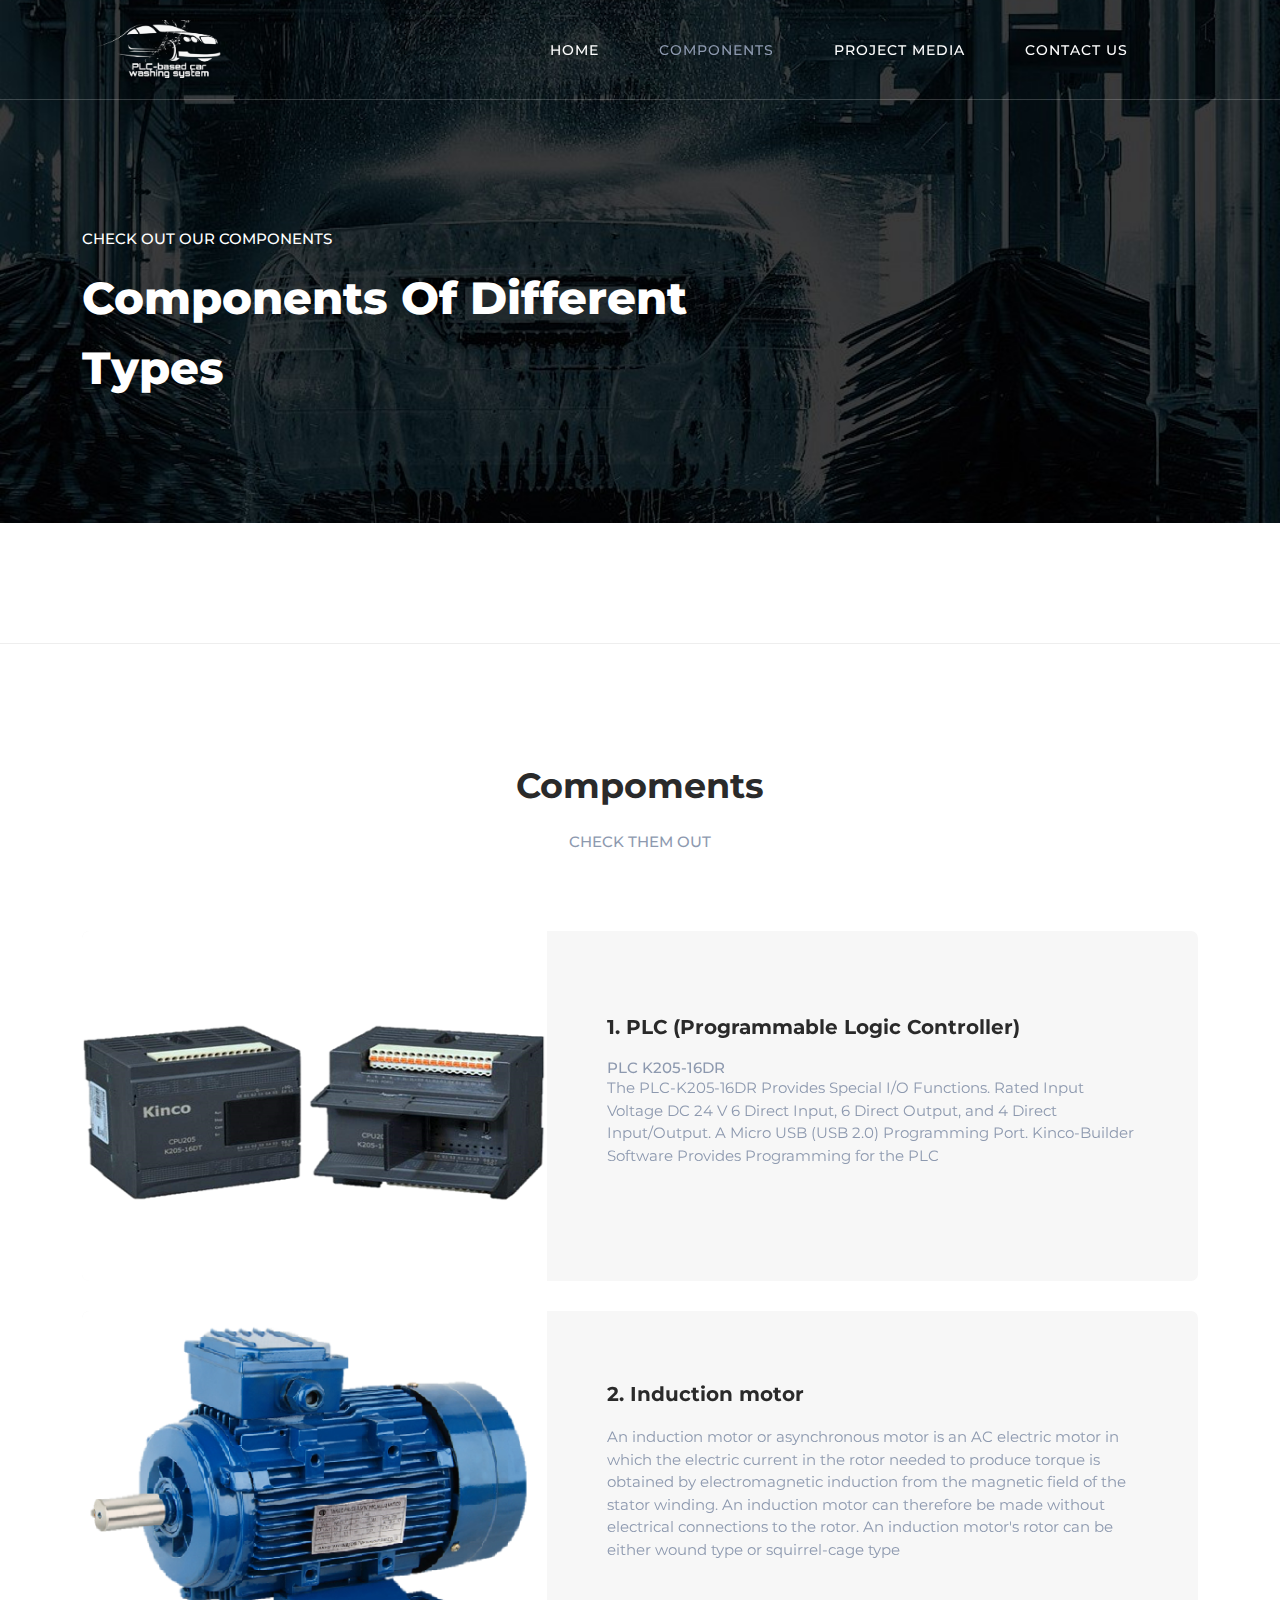
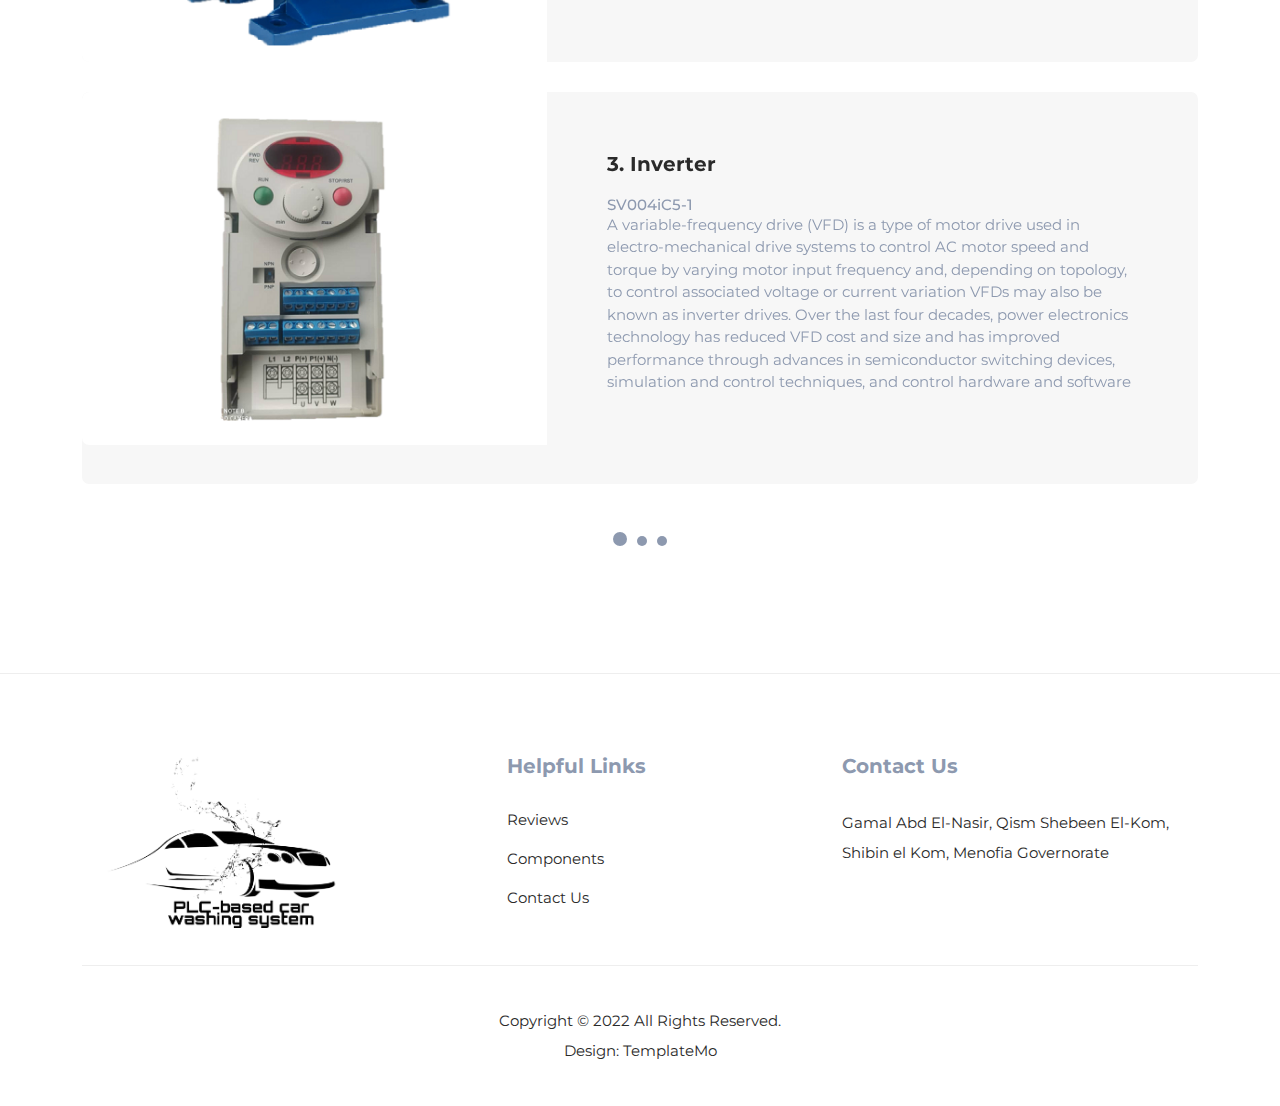
<file: components.html>
<!DOCTYPE html>
<html lang="en">

  <head>

    <meta charset="UTF-8">
    <meta name="viewport" content="width=device-width, initial-scale=1, shrink-to-fit=no">
    <meta name="description" content="">
    <meta name="author" content="">
    <link rel="preconnect" href="https://fonts.gstatic.com">
    <link href="https://fonts.googleapis.com/css2?family=Montserrat:wght@100;200;300;400;500;600;700;800;900&display=swap" rel="stylesheet">

    <title>PLC-based car washing system</title>

    <!-- Bootstrap core CSS -->
    <link href="vendor/bootstrap/css/bootstrap.min.css" rel="stylesheet">


    <!-- Additional CSS Files -->
    <link rel="stylesheet" href="assets/css/fontawesome.css">
    <link rel="stylesheet" href="assets/css/templatemo-plot-listing.css">
    <link rel="stylesheet" href="assets/css/animated.css">
    <link rel="stylesheet" href="assets/css/owl.css">
<!--

TemplateMo 564 Plot Listing

https://templatemo.com/tm-564-plot-listing

-->
  </head>

<body>

  <!-- ***** Preloader Start ***** -->
  <div id="js-preloader" class="js-preloader">
    <div class="preloader-inner">
      <span class="dot"></span>
      <div class="dots">
        <span></span>
        <span></span>
        <span></span>
      </div>
    </div>
  </div>
  <!-- ***** Preloader End ***** -->

  
  <!-- ***** Header Area Start ***** -->
  <header class="header-area header-sticky wow slideInDown" data-wow-duration="0.75s" data-wow-delay="0s">
    <div class="container">
      <div class="row">
        <div class="col-12">
          <nav class="main-nav">
            <!-- ***** Logo Start ***** -->
            <a href="index.html" class="logo">
            </a>
            <!-- ***** Logo End ***** -->
            <!-- ***** Menu Start ***** -->
            <ul class="nav">
              <li><a href="index.html">Home</a></li>
              <li><a href="components.html" class="active">Components</a></li>
              <li><a href="media.html">Project Media</a></li>
              <li><a href="contact.html">Contact Us</a></li> 
              <li></li> 
            </ul>        
            <a class='menu-trigger'>
                <span>Menu</span>
            </a>
            <!-- ***** Menu End ***** -->
          </nav>
        </div>
      </div>
    </div>
  </header>
  <!-- ***** Header Area End ***** -->

  <div class="page-heading">
    <div class="container">
      <div class="row">
        <div class="col-lg-8">
          <div class="top-text header-text">
            <h6>Check Out Our components</h6>
            <h2>components of Different types</h2>
          </div>
        </div>
      </div>
    </div>
  </div>

  <div class="recent-listing">
    <div class="container">
      <div class="row">
        <div class="col-lg-12">
          <div class="section-heading">
            <h2>compoments</h2>
            <h6>Check Them Out</h6>
          </div>
        </div>
        <div class="col-lg-12">
          <div class="owl-carousel owl-listing">
            <div class="item">
              <div class="row">
                <div class="col-lg-12">
                  <div class="listing-item">
                    <div class="left-image">
                      <a href="#"><img src="assets/images/plc.png" alt=""></a>
                    </div>
                    <div class="right-content align-self-center col-lg-7">
                      <a href="#"><h4>1. PLC (Programmable Logic Controller)</h4></a>
                      <h6>PLC K205-16DR</h6>
                      <span class="details">The PLC-K205-16DR Provides Special I/O Functions.
                        Rated Input Voltage DC 24 V
                        6 Direct Input, 6 Direct Output, and 4 Direct Input/Output.
                        A Micro USB (USB 2.0) Programming Port.
                        Kinco-Builder Software Provides Programming for the PLC
                        </span>
                    </div>
                  </div>
                </div>
                <div class="col-lg-12">
                  <div class="listing-item">
                    <div class="left-image">
                      <a href="#"><img src="assets/images/IM.png" alt=""></a>
                    </div>
                    <div class="right-content align-self-center col-lg-7">
                      <a href="#"><h4>2. Induction motor</h4></a>
                      <span class="details">An induction motor or asynchronous motor is an AC electric motor in which the electric current in the rotor needed to produce torque is obtained by electromagnetic induction from the magnetic field of the stator winding. An induction motor can therefore be made without electrical connections to the rotor. An induction motor's rotor can be either wound type or squirrel-cage type</span>
                    </div>
                  </div>
                </div>
                <div class="col-lg-12">
                  <div class="listing-item">
                    <div class="left-image">
                      <a href="#"><img src="assets/images/inverter.png" alt=""></a>
                    </div>
                    <div class="right-content align-self-center col-lg-7">
                      <a href="#"><h4>3. Inverter</h4></a>
                      <h6>SV004iC5-1</h6>
                      <span class="details">A variable-frequency drive (VFD) is a type of motor drive used in electro-mechanical drive systems to control AC motor speed and torque by varying motor input frequency and, depending on topology, to control associated voltage or current variation VFDs may also be known as inverter drives.
                        Over the last four decades, power electronics technology has reduced VFD cost and size and has improved performance through advances in semiconductor switching devices, simulation and control techniques, and control hardware and software                        
                      </span>
                    </div>
                  </div>
                </div>
              </div>
            </div>
            <div class="item">
              <div class="row">
                <div class="col-lg-12">
                  <div class="listing-item">
                    <div class="left-image">
                      <a href="#"><img src="assets/images/dc-motor.jpg" alt=""></a>
                    </div>
                    <div class="right-content align-self-center col-lg-7">
                      <a href="#"><h4>4. DC Motor</h4></a>                      
                      <span class="details">A DC motor is any of a class of rotary electrical motors that converts direct current (DC) electrical energy into mechanical energy. The most common types rely on the forces produced by magnetic fields. Nearly all types of DC motors have some internal mechanism, either electromechanical or electronic, to periodically change the direction of current in part of the motor
                      </span>
                      
                    </div>
                  </div>
                </div>
                <div class="col-lg-12">
                  <div class="listing-item">
                    <div class="left-image">
                      <a href="#"><img src="assets/images/sensor.jpg" alt=""></a>
                    </div>
                    <div class="right-content align-self-center col-lg-7">
                      <a href="#"><h4>5. Photoelectric sensor</h4></a>
                      <h6>E3Jk-DR-70-c</h6>
                      <span class="details">A sensor is a device that produces an output signal for the purpose of sensing a physical phenomenon
                        In the broadest definition, a sensor is a device, module, machine, or subsystem that detects events or changes in its environment and sends the information to other electronics, frequently a computer processor. Sensors are always used with other electronics.</span>
                      
                    </div>
                  </div>
                </div>
                <div class="col-lg-12">
                  <div class="listing-item">
                    <div class="left-image">
                      <a href="#"><img src="assets/images/relay.png" alt=""></a>
                    </div>
                    <div class="right-content align-self-center col-lg-7">
                      <a href="#"><h4>6. Relay</h4></a>
                      <span class="details">Relays are switches that open and close circuits electromechanically or electronically. Relays control one electrical circuit by opening and closing contacts in another circuit when a relay contact is normally open (NO), there is an open contact when the relay is not energized
                      </span>
                    </div>
                  </div>
                </div>
              </div>
            </div>
            <div class="item">
              <div class="row">
                <div class="col-lg-12">
                  <div class="listing-item">
                    <div class="left-image">
                      <a href="#"><img src="assets/images/compressor.png" alt=""></a>
                    </div>
                    <div class="right-content align-self-center col-lg-7">
                      <a href="#"><h4>7. Compressor</h4></a>
                      <span class="details">A compressor is a mechanical device that increases the pressure of a gas by reducing its volume. An air compressor is a specific type of gas compressor .There are many options for the motor that powers the compressor , But our compressor is powered by Electric motor which are cheap and quiet for static compressors. Small motors suitable for domestic electrical supplies use single-phase alternating current .
                      </span>
                    </div>
                  </div>
                </div>
                <div class="col-lg-12">
                  <div class="listing-item">
                    <div class="left-image">
                      <a href="#"><img src="assets/images/limt-switch.png" alt=""></a>
                    </div>
                    <div class="right-content align-self-center col-lg-7">
                      <a href="#"><h4>8. limit switch</h4></a>                      
                      <span class="details">A limit switch is a switch operated by the motion of a machine part or the presence of an object.<br> 
                        A limit switch can be used for controlling machinery as part of a control system, as a safety interlock, or as a counter enumerating objects passing a point.
                        </span>
                      
                    </div>
                  </div>
                </div>
                <div class="col-lg-12">
                  <div class="listing-item">
                    <div class="left-image">
                      <a href="#"><img src="assets/images/power-supply.jpg" alt=""></a>
                    </div>
                    <div class="right-content align-self-center col-lg-7">
                      <a href="#"><h4>9. Power supply</h4></a>
                      <h6>DC 12V &amp; 24V</h6>
                      <span class="details">Twenty-four-volt DC power supplies require something more complex than a transformer. There are electrical circuits called "rectifiers" that consist of several parts that can transform AC to DC and adjust the voltage level at the same time. These circuits are built into devices like our plc  that needs 24 volts of DC but have access to the 220 AC that comes from the grid
                      </span>
                    </div>
                  </div>
                </div>
              </div>
            </div>
          </div>
        </div>
      </div>
    </div>
  </div>


  <footer>
    <div class="container">
      <div class="row">
        <div class="col-lg-4">
          <div class="about">
            <div class="logo">
              <img src="assets/images/black-logo.png" alt="Plot Listing">
            </div>
          </div>
        </div>
        <div class="col-lg-4">
          <div class="helpful-links">
            <h4>Helpful Links</h4>
            <div class="row">
              <div class="col-lg-6 col-sm-6">
                <ul>
                  <li><a href="#">Reviews</a></li>
                  <li><a href="#">Components</a></li>
                  <li><a href="#">Contact Us</a></li>
                </ul>
              </div>
            </div>
          </div>
        </div>
        <div class="col-lg-4">
          <div class="contact-us">
            <h4>Contact Us</h4>
            <p>Gamal Abd El-Nasir, Qism Shebeen El-Kom, Shibin el Kom, Menofia Governorate</p>
            
          </div>
        </div>
        <div class="col-lg-12">
          <div class="sub-footer">
            <p>Copyright © 2022 All Rights Reserved.
            <br>
			Design: <a rel="nofollow" href="https://templatemo.com" title="CSS Templates">TemplateMo</a></p>
          </div>
        </div>
      </div>
    </div>
  </footer>


  <!-- Scripts -->
  <script src="vendor/jquery/jquery.min.js"></script>
  <script src="vendor/bootstrap/js/bootstrap.bundle.min.js"></script>
  <script src="assets/js/owl-carousel.js"></script>
  <script src="assets/js/animation.js"></script>
  <script src="assets/js/imagesloaded.js"></script>
  <script src="assets/js/custom.js"></script>

</body>

</html>
</file>
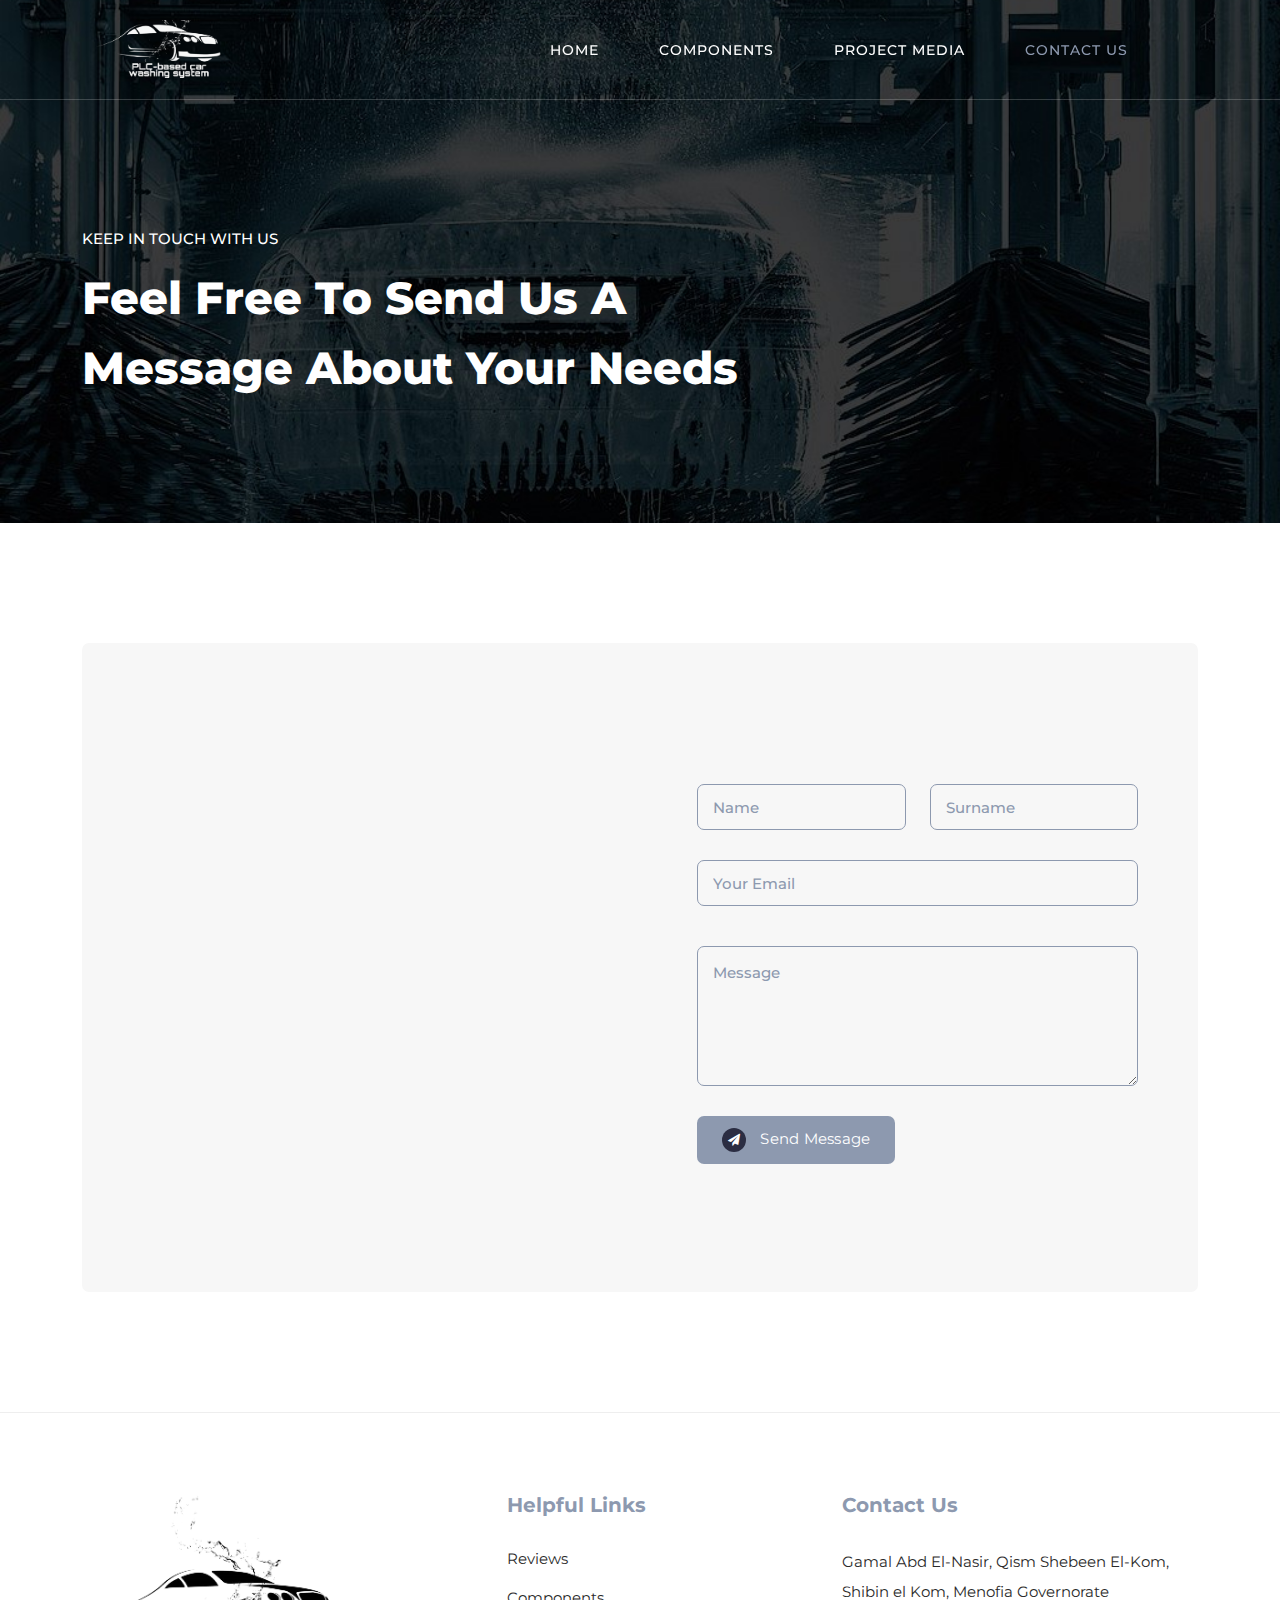
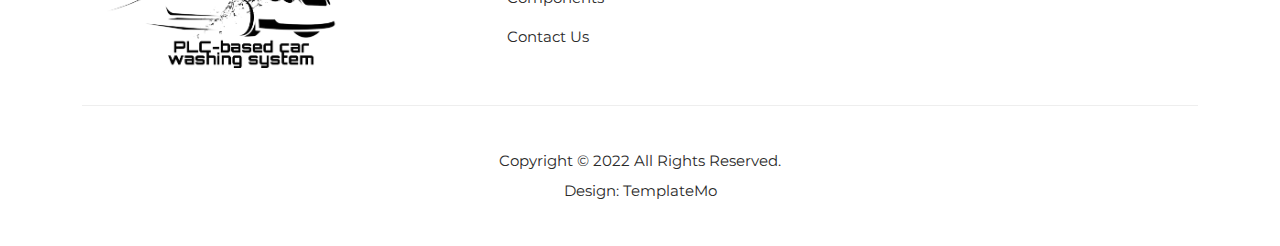
<file: contact.html>
<!DOCTYPE html>
<html lang="en">

  <head>

    <meta charset="UTF-8">
    <meta name="viewport" content="width=device-width, initial-scale=1, shrink-to-fit=no">
    <meta name="description" content="">
    <meta name="author" content="">
    <link rel="preconnect" href="https://fonts.gstatic.com">
    <link href="https://fonts.googleapis.com/css2?family=Montserrat:wght@100;200;300;400;500;600;700;800;900&display=swap" rel="stylesheet">

    <title>PLC-based car washing system</title>

    <!-- Bootstrap core CSS -->
    <link href="vendor/bootstrap/css/bootstrap.min.css" rel="stylesheet">


    <!-- Additional CSS Files -->
    <link rel="stylesheet" href="assets/css/fontawesome.css">
    <link rel="stylesheet" href="assets/css/templatemo-plot-listing.css">
    <link rel="stylesheet" href="assets/css/animated.css">
    <link rel="stylesheet" href="assets/css/owl.css">
<!--

TemplateMo 564 Plot Listing

https://templatemo.com/tm-564-plot-listing

-->
  </head>

<body>

  <!-- ***** Preloader Start ***** -->
  <div id="js-preloader" class="js-preloader">
    <div class="preloader-inner">
      <span class="dot"></span>
      <div class="dots">
        <span></span>
        <span></span>
        <span></span>
      </div>
    </div>
  </div>
  <!-- ***** Preloader End ***** -->

  <!-- ***** Header Area Start ***** -->
  <header class="header-area header-sticky wow slideInDown" data-wow-duration="0.75s" data-wow-delay="0s">
    <div class="container">
      <div class="row">
        <div class="col-12">
          <nav class="main-nav">
            <!-- ***** Logo Start ***** -->
            <a href="index.html" class="logo">
            </a>
            <!-- ***** Logo End ***** -->
            <!-- ***** Menu Start ***** -->
            <ul class="nav">
              <li><a href="index.html">Home</a></li>
              <li><a href="components.html">Components</a></li>
              <li><a href="media.html">Project Media</a></li>
              <li><a href="contact.html" class="active">Contact Us</a></li> 
              <li></li> 
            </ul>        
            <a class='menu-trigger'>
                <span>Menu</span>
            </a>
            <!-- ***** Menu End ***** -->
          </nav>
        </div>
      </div>
    </div>
  </header>
  <!-- ***** Header Area End ***** -->

  <div class="page-heading">
    <div class="container">
      <div class="row">
        <div class="col-lg-8">
          <div class="top-text header-text">
            <h6>Keep in touch with us</h6>
            <h2>Feel free to send us a message about your needs</h2>
          </div>
        </div>
      </div>
    </div>
  </div>

  <div class="contact-page">
    <div class="container">
      <div class="row">
        <div class="col-lg-12">
          <div class="inner-content">
            <div class="row">
              <div class="col-lg-6">
                <div id="map">
                  <iframe src="https://www.google.com/maps/embed?pb=!1m18!1m12!1m3!1d3434.942478468459!2d31.008385315055552!3d30.579169181690922!2m3!1f0!2f0!3f0!3m2!1i1024!2i768!4f13.1!3m3!1m2!1s0x14f7d6b8781deee5%3A0x4a0f349e031d85e2!2sFaculty%20of%20Engineering%20Menoufia%20University!5e0!3m2!1sen!2sus!4v1657648334145!5m2!1sen!2sus" width="100%" height="650px" frameborder="0" style="border:0" allowfullscreen></iframe>
                </div>
              </div>
              <div class="col-lg-6 align-self-center">
                <form id="contact" action="https://formsubmit.co/744c55a859f61ff14d961e3e779aec68" method="POST">
                  <input type="text" name="_honey" style="display:none">
                  <input type="hidden" name="_captcha" value="false">
                  <input type="hidden" name="_next" value="https://plcbasedproject.github.io/CarWashingSystem/success.html#contact">

                  <div class="row">
                    <div class="col-lg-6">
                      <fieldset>
                        <input type="name" name="name" id="name" placeholder="Name" autocomplete="on" required>
                      </fieldset>
                    </div>
                    <div class="col-lg-6">
                      <fieldset>
                        <input type="surname" name="surname" id="surname" placeholder="Surname" autocomplete="on" required>
                      </fieldset>
                    </div>
                    <div class="col-lg-12">
                      <fieldset>
                        <input type="text" name="email" id="email" pattern="[^ @]*@[^ @]*" placeholder="Your Email" required="">
                      </fieldset>
                    </div>
                    <div class="col-lg-12">
                      <fieldset>
                        <textarea name="message" type="text" class="form-control" id="message" placeholder="Message" required=""></textarea>  
                      </fieldset>
                    </div>
                    <div class="col-lg-12">
                      <fieldset>
                        <button type="submit" id="form-submit" class="main-button"><i class="fa fa-paper-plane"></i> Send Message</button>
                      </fieldset>
                    </div>
                  </div>
                </form>
              </div>
            </div>
          </div>
        </div>
      </div>
    </div>
  </div>

  <footer>
    <div class="container">
      <div class="row">
        <div class="col-lg-4">
          <div class="about">
            <div class="logo">
              <img src="assets/images/black-logo.png" alt="Plot Listing">
            </div>
          </div>
        </div>
        <div class="col-lg-4">
          <div class="helpful-links">
            <h4>Helpful Links</h4>
            <div class="row">
              <div class="col-lg-6 col-sm-6">
                <ul>
                  <li><a href="#">Reviews</a></li>
                  <li><a href="#">Components</a></li>
                  <li><a href="#">Contact Us</a></li>
                </ul>
              </div>
            </div>
          </div>
        </div>
        <div class="col-lg-4">
          <div class="contact-us">
            <h4>Contact Us</h4>
            <p>Gamal Abd El-Nasir, Qism Shebeen El-Kom, Shibin el Kom, Menofia Governorate</p>
            
          </div>
        </div>
        <div class="col-lg-12">
          <div class="sub-footer">
            <p>Copyright © 2022 All Rights Reserved.
            <br>
			Design: <a rel="nofollow" href="https://templatemo.com" title="CSS Templates">TemplateMo</a></p>
          </div>
        </div>
      </div>
    </div>
  </footer>

  <!-- Scripts -->
  <script src="vendor/jquery/jquery.min.js"></script>
  <script src="vendor/bootstrap/js/bootstrap.bundle.min.js"></script>
  <script src="assets/js/owl-carousel.js"></script>
  <script src="assets/js/animation.js"></script>
  <script src="assets/js/imagesloaded.js"></script>
  <script src="assets/js/custom.js"></script>

</body>

</html>
</file>
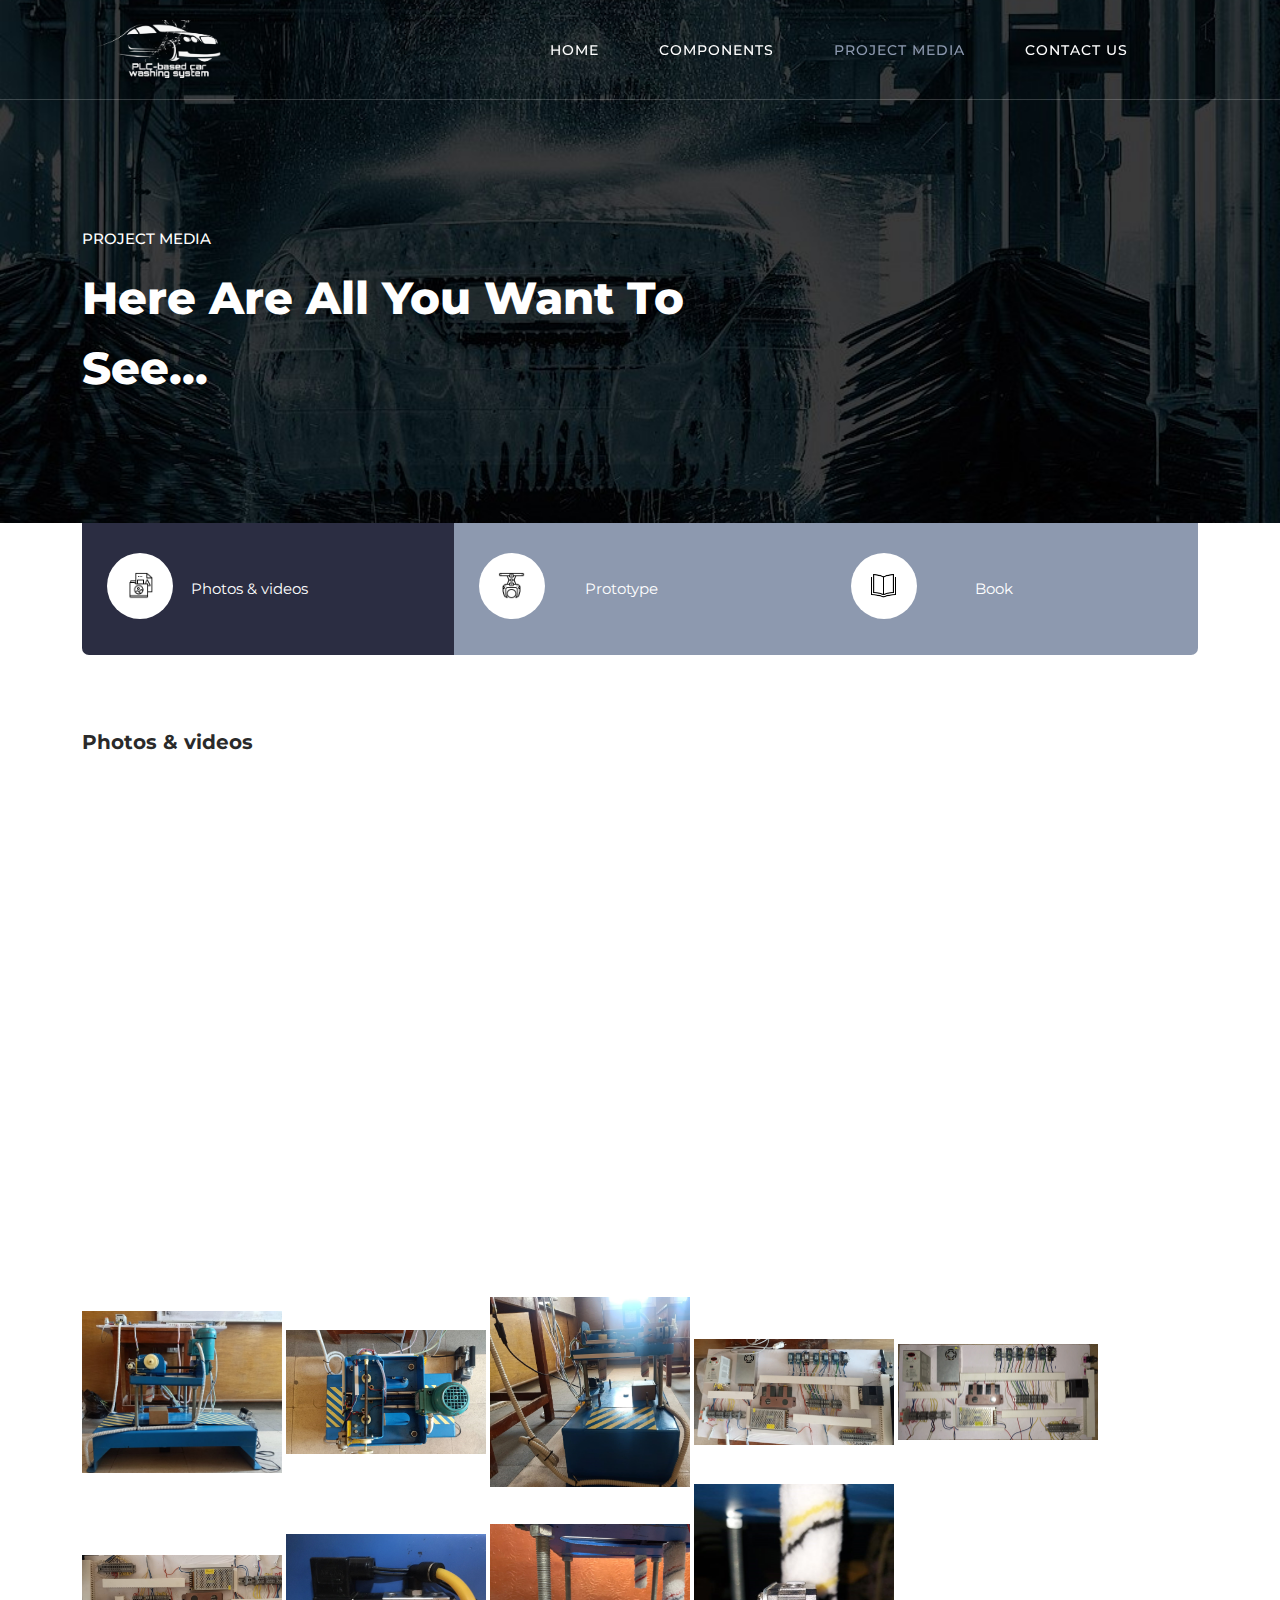
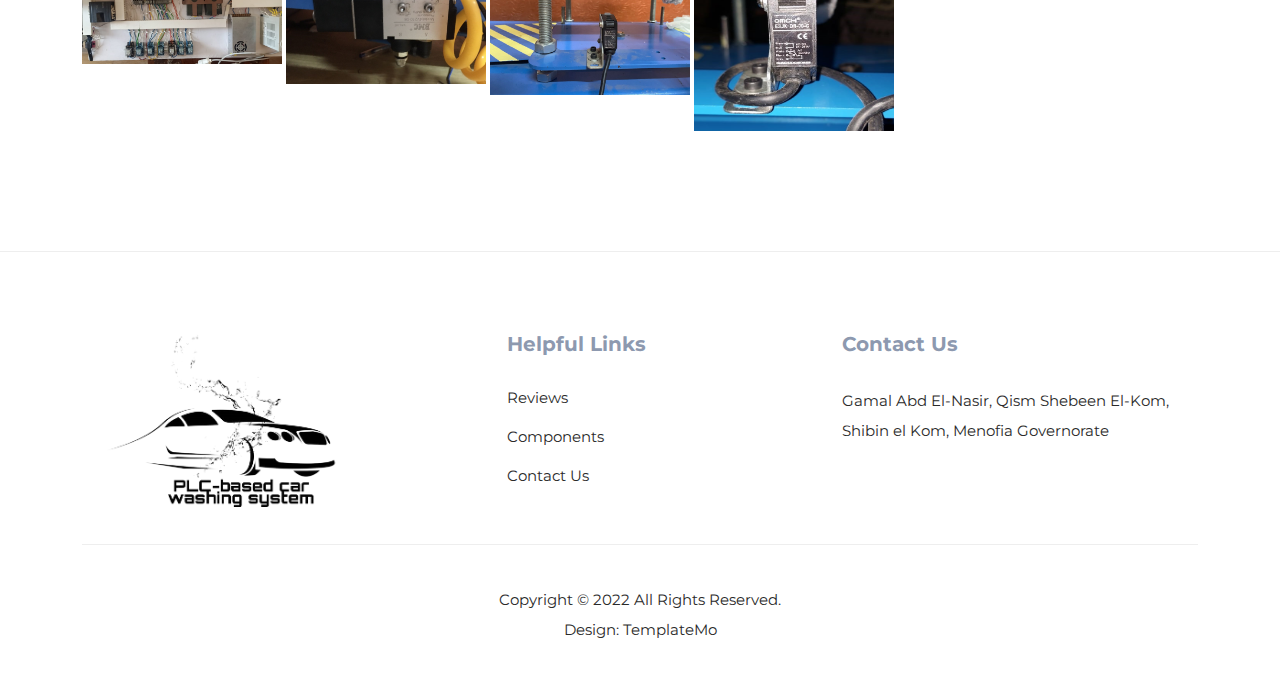
<file: media.html>
<!DOCTYPE html>
<html lang="en">

  <head>

    <meta charset="UTF-8">
    <meta name="viewport" content="width=device-width, initial-scale=1, shrink-to-fit=no">
    <meta name="description" content="">
    <meta name="author" content="">
    <link rel="preconnect" href="https://fonts.gstatic.com">
    <link href="https://fonts.googleapis.com/css2?family=Montserrat:wght@100;200;300;400;500;600;700;800;900&display=swap" rel="stylesheet">

    <title>PLC-based car washing system</title>

    <!-- Bootstrap core CSS -->
    <link href="vendor/bootstrap/css/bootstrap.min.css" rel="stylesheet">


    <!-- Additional CSS Files -->
    <link rel="stylesheet" href="assets/css/fontawesome.css">
    <link rel="stylesheet" href="assets/css/templatemo-plot-listing.css">
    <link rel="stylesheet" href="assets/css/animated.css">
    <link rel="stylesheet" href="assets/css/owl.css">
    <link rel="stylesheet" href="dist/css/lightbox.min.css">
<!--

TemplateMo 564 Plot Listing

https://templatemo.com/tm-564-plot-listing

-->
  </head>

<body>

  <!-- ***** Preloader Start ***** -->
  <div id="js-preloader" class="js-preloader">
    <div class="preloader-inner">
      <span class="dot"></span>
      <div class="dots">
        <span></span>
        <span></span>
        <span></span>
      </div>
    </div>
  </div>
  <!-- ***** Preloader End ***** -->

  <!-- ***** Header Area Start ***** -->
  <header class="header-area header-sticky wow slideInDown" data-wow-duration="0.75s" data-wow-delay="0s">
    <div class="container">
      <div class="row">
        <div class="col-12">
          <nav class="main-nav">
            <!-- ***** Logo Start ***** -->
            <a href="index.html" class="logo">
            </a>
            <!-- ***** Logo End ***** -->
            <!-- ***** Menu Start ***** -->
            <ul class="nav">
              <li><a href="index.html">Home</a></li>
              <li><a href="components.html">Components</a></li>
              <li><a href="media.html" class="active">Project Media</a></li>
              <li><a href="contact.html">Contact Us</a></li> 
              <li></li> 
            </ul>        
            <a class='menu-trigger'>
                <span>Menu</span>
            </a>
            <!-- ***** Menu End ***** -->
          </nav>
        </div>
      </div>
    </div>
  </header>
  <!-- ***** Header Area End ***** -->

  <div class="page-heading">
    <div class="container">
      <div class="row">
        <div class="col-lg-8">
          <div class="top-text header-text">
            <h6>Project Media</h6>
            <h2>Here are all you want to see...</h2>
          </div>
        </div>
      </div>
    </div>
  </div>



  <div id="media" class="category-post">
    <div class="container">
      <div class="row">
        <div class="col-lg-12">
          <div class="naccs">
            <div class="grid">
              <div class="row">
                <div class="col-lg-12">
                  <div class="menu">
                    <div class="first-thumb active">
                      <div class="thumb">
                        <span class="icon"><img src="assets/images/media.png" alt=""><h4>Photos &amp; videos</h4></span>    
                      </div>
                    </div>
                    <div>
                      <div class="thumb">                 
                        <span class="icon"><img src="assets/images/prototype.png" alt=""><h4>Prototype</h4></span>
                      </div>
                    </div>
                    <div class="last-thumb">
                      <div class="thumb">                 
                        <span class="icon"><img src="assets/images/book.png" alt=""><h4>Book</h4></span>
                      </div>
                    </div>
                  </div>
                </div> 
                <div class="col-lg-12">
                  <ul class="nacc">
                    <li class="active">
                      <div>
                        <div class="thumb">
                          <div class="row">
                            <div class="col-lg-12">
                              <div class="general-info">
                                <div class="row">
                                  <div class="col-lg-12">
                                    <h4>Photos &amp; videos</h4>
                                    <p></p>
                                    <div>
                                      <iframe src="https://drive.google.com/file/d/1QduNf18AigI2EIgPb_nUuiSILpYCYc6j/preview" width="100%" height="500px" allow="autoplay"></iframe>
                                   </div>
                                    <div>
                                      <a class="example-image-link" href="assets/images/photos/1.jpg" data-lightbox="example-set" data-title=""><img class="example-image gallery-image" src="assets/images/photos/1.jpg" alt=""/></a>
                                      <a class="example-image-link" href="assets/images/photos/2.jpg" data-lightbox="example-set" data-title=""><img class="example-image gallery-image" src="assets/images/photos/2.jpg" alt=""/></a>
                                      <a class="example-image-link" href="assets/images/photos/3.jpg" data-lightbox="example-set" data-title=""><img class="example-image gallery-image" src="assets/images/photos/3.jpg" alt=""/></a>
                                      <a class="example-image-link" href="assets/images/photos/4.jpg" data-lightbox="example-set" data-title=""><img class="example-image gallery-image" src="assets/images/photos/4.jpg" alt=""/></a>
                                      <a class="example-image-link" href="assets/images/photos/5.jpg" data-lightbox="example-set" data-title=""><img class="example-image gallery-image" src="assets/images/photos/5.jpg" alt=""/></a>
                                      <a class="example-image-link" href="assets/images/photos/6.jpg" data-lightbox="example-set" data-title=""><img class="example-image gallery-image" src="assets/images/photos/6.jpg" alt=""/></a>
                                      <a class="example-image-link" href="assets/images/photos/7.jpg" data-lightbox="example-set" data-title=""><img class="example-image gallery-image" src="assets/images/photos/7.jpg" alt=""/></a>
                                      <a class="example-image-link" href="assets/images/photos/8.jpg" data-lightbox="example-set" data-title=""><img class="example-image gallery-image" src="assets/images/photos/8.jpg" alt=""/></a>
                                      <a class="example-image-link" href="assets/images/photos/9.jpg" data-lightbox="example-set" data-title=""><img class="example-image gallery-image" src="assets/images/photos/9.jpg" alt=""/></a>
                                    </div>
                                  </div>
                                </div>
                              </div>
                            </div>
                          </div>
                        </div>
                      </div>
                    </li>                 
                    <li>
                      <div>
                        <div class="thumb">
                          <div class="row"> 
                            <div class="col-lg-12">
                              <div class="general-info">
                                <div class="row">
                                  <div class="col-lg-12">
                                    <h4>Prototype</h4>
                                    <p></p>
                                    <a class="example-image-link" href="assets/images/car-model.jpeg" data-lightbox="example-set1" data-title=""><img class="example-image gallery-image" src="assets/images/car-model.jpeg" alt=""/></a>
                                    <a class="example-image-link" href="assets/images/prototype/1.jfif" data-lightbox="example-set1" data-title=""><img class="example-image gallery-image" src="assets/images/prototype/1.jfif" alt=""/></a>
                                    <a class="example-image-link" href="assets/images/prototype/2.jfif" data-lightbox="example-set1" data-title=""><img class="example-image gallery-image" src="assets/images/prototype/2.jfif" alt=""/></a>
                                    <a class="example-image-link" href="assets/images/prototype/3.jfif" data-lightbox="example-set1" data-title=""><img class="example-image gallery-image" src="assets/images/prototype/3.jfif" alt=""/></a>
                                    <a class="example-image-link" href="assets/images/prototype/4.jfif" data-lightbox="example-set1" data-title=""><img class="example-image gallery-image" src="assets/images/prototype/4.jfif" alt=""/></a>
                                    <a class="example-image-link" href="assets/images/prototype/5.jfif" data-lightbox="example-set1" data-title=""><img class="example-image gallery-image" src="assets/images/prototype/5.jfif" alt=""/></a>
                                    <a class="example-image-link" href="assets/images/prototype/6.jfif" data-lightbox="example-set1" data-title=""><img class="example-image gallery-image" src="assets/images/prototype/6.jfif" alt=""/></a>
                                    <a class="example-image-link" href="assets/images/prototype/7.jfif" data-lightbox="example-set1" data-title=""><img class="example-image gallery-image" src="assets/images/prototype/7.jfif" alt=""/></a>
                                    <a class="example-image-link" href="assets/images/prototype/8.jfif" data-lightbox="example-set1" data-title=""><img class="example-image gallery-image" src="assets/images/prototype/8.jfif" alt=""/></a>
                                    <a class="example-image-link" href="assets/images/prototype/9.jfif" data-lightbox="example-set1" data-title=""><img class="example-image gallery-image" src="assets/images/prototype/9.jfif" alt=""/></a>
                                    <a class="example-image-link" href="assets/images/prototype/10.jfif" data-lightbox="example-set1" data-title=""><img class="example-image gallery-image" src="assets/images/prototype/10.jfif" alt=""/></a>
                                    <a class="example-image-link" href="assets/images/prototype/11.jfif" data-lightbox="example-set1" data-title=""><img class="example-image gallery-image" src="assets/images/prototype/11.jfif" alt=""/></a>
                                    <a class="example-image-link" href="assets/images/prototype/12.jfif" data-lightbox="example-set1" data-title=""><img class="example-image gallery-image" src="assets/images/prototype/12.jfif" alt=""/></a>
                                    <a class="example-image-link" href="assets/images/prototype/13.jfif" data-lightbox="example-set1" data-title=""><img class="example-image gallery-image" src="assets/images/prototype/13.jfif" alt=""/></a>
                                    <a class="example-image-link" href="assets/images/prototype/14.jfif" data-lightbox="example-set1" data-title=""><img class="example-image gallery-image" src="assets/images/prototype/14.jfif" alt=""/></a>
                                    <a class="example-image-link" href="assets/images/prototype/15.jfif" data-lightbox="example-set1" data-title=""><img class="example-image gallery-image" src="assets/images/prototype/15.jfif" alt=""/></a>
                                    <a class="example-image-link" href="assets/images/prototype/16.jfif" data-lightbox="example-set1" data-title=""><img class="example-image gallery-image" src="assets/images/prototype/16.jfif" alt=""/></a>
                                  </div>
                                </div>
                              </div>
                            </div>
                          </div>
                        </div>
                      </div>
                    </li>
                    <li>
                      <div>
                        <div class="thumb">
                          <div class="row">
                            <div class="col-lg-12">
                              <div class="general-info">
                                <div class="row">
                                  <div class="col-lg-12">
                                    <h4>Book</h4>
                                    <p></p>
                                    <iframe src="assets/Documents/plc based car washing.pdf" width="100%" height="1000px">
                                    </iframe>
                                  </div>
                                </div>
                              </div>
                            </div>
                          </div>
                        </div>
                      </div>
                    </li>
                  </ul>
                </div>          
              </div>
            </div>
          </div>
        </div>
      </div>
    </div>
  </div>

  <footer>
    <div class="container">
      <div class="row">
        <div class="col-lg-4">
          <div class="about">
            <div class="logo">
              <img src="assets/images/black-logo.png" alt="Plot Listing">
            </div>
          </div>
        </div>
        <div class="col-lg-4">
          <div class="helpful-links">
            <h4>Helpful Links</h4>
            <div class="row">
              <div class="col-lg-6 col-sm-6">
                <ul>
                  <li><a href="#">Reviews</a></li>
                  <li><a href="#">Components</a></li>
                  <li><a href="#">Contact Us</a></li>
                </ul>
              </div>
            </div>
          </div>
        </div>
        <div class="col-lg-4">
          <div class="contact-us">
            <h4>Contact Us</h4>
            <p>Gamal Abd El-Nasir, Qism Shebeen El-Kom, Shibin el Kom, Menofia Governorate</p>
            
          </div>
        </div>
        <div class="col-lg-12">
          <div class="sub-footer">
            <p>Copyright © 2022 All Rights Reserved.
            <br>
			Design: <a rel="nofollow" href="https://templatemo.com" title="CSS Templates">TemplateMo</a></p>
          </div>
        </div>
      </div>
    </div>
  </footer>


  <!-- Scripts -->
  <script src="vendor/jquery/jquery.min.js"></script>
  <script src="vendor/bootstrap/js/bootstrap.bundle.min.js"></script>
  <script src="assets/js/owl-carousel.js"></script>
  <script src="assets/js/animation.js"></script>
  <script src="assets/js/imagesloaded.js"></script>
  <script src="assets/js/custom.js"></script>
  <script src="dist/js/lightbox-plus-jquery.min.js"></script>
  <script type="text/javascript">

    $(document).ready(function () {
      var index = window.location.search.replace('?index=','') - 2;
      console.log(index);
      if(index > 0){
        $(".naccs .menu div").removeClass("active");
          $(".naccs ul li").removeClass("active");

          $(".naccs ul").find("li:eq(" + index + ")").addClass("active");

          var listItemHeight = $(".naccs ul")
            .find("li:eq(" + index + ")")
            .innerHeight();
          $(".naccs ul").height(listItemHeight + "px");
      }
      if(index == 1){
        $(".naccs .menu").find("div:eq(" + "2" + ")").addClass("active");
      }
      if(index == 2){
        $(".naccs .menu").find("div:eq(" + 4 + ")").addClass("active");
      }
    });
</script>


</body>

</html>
</file>
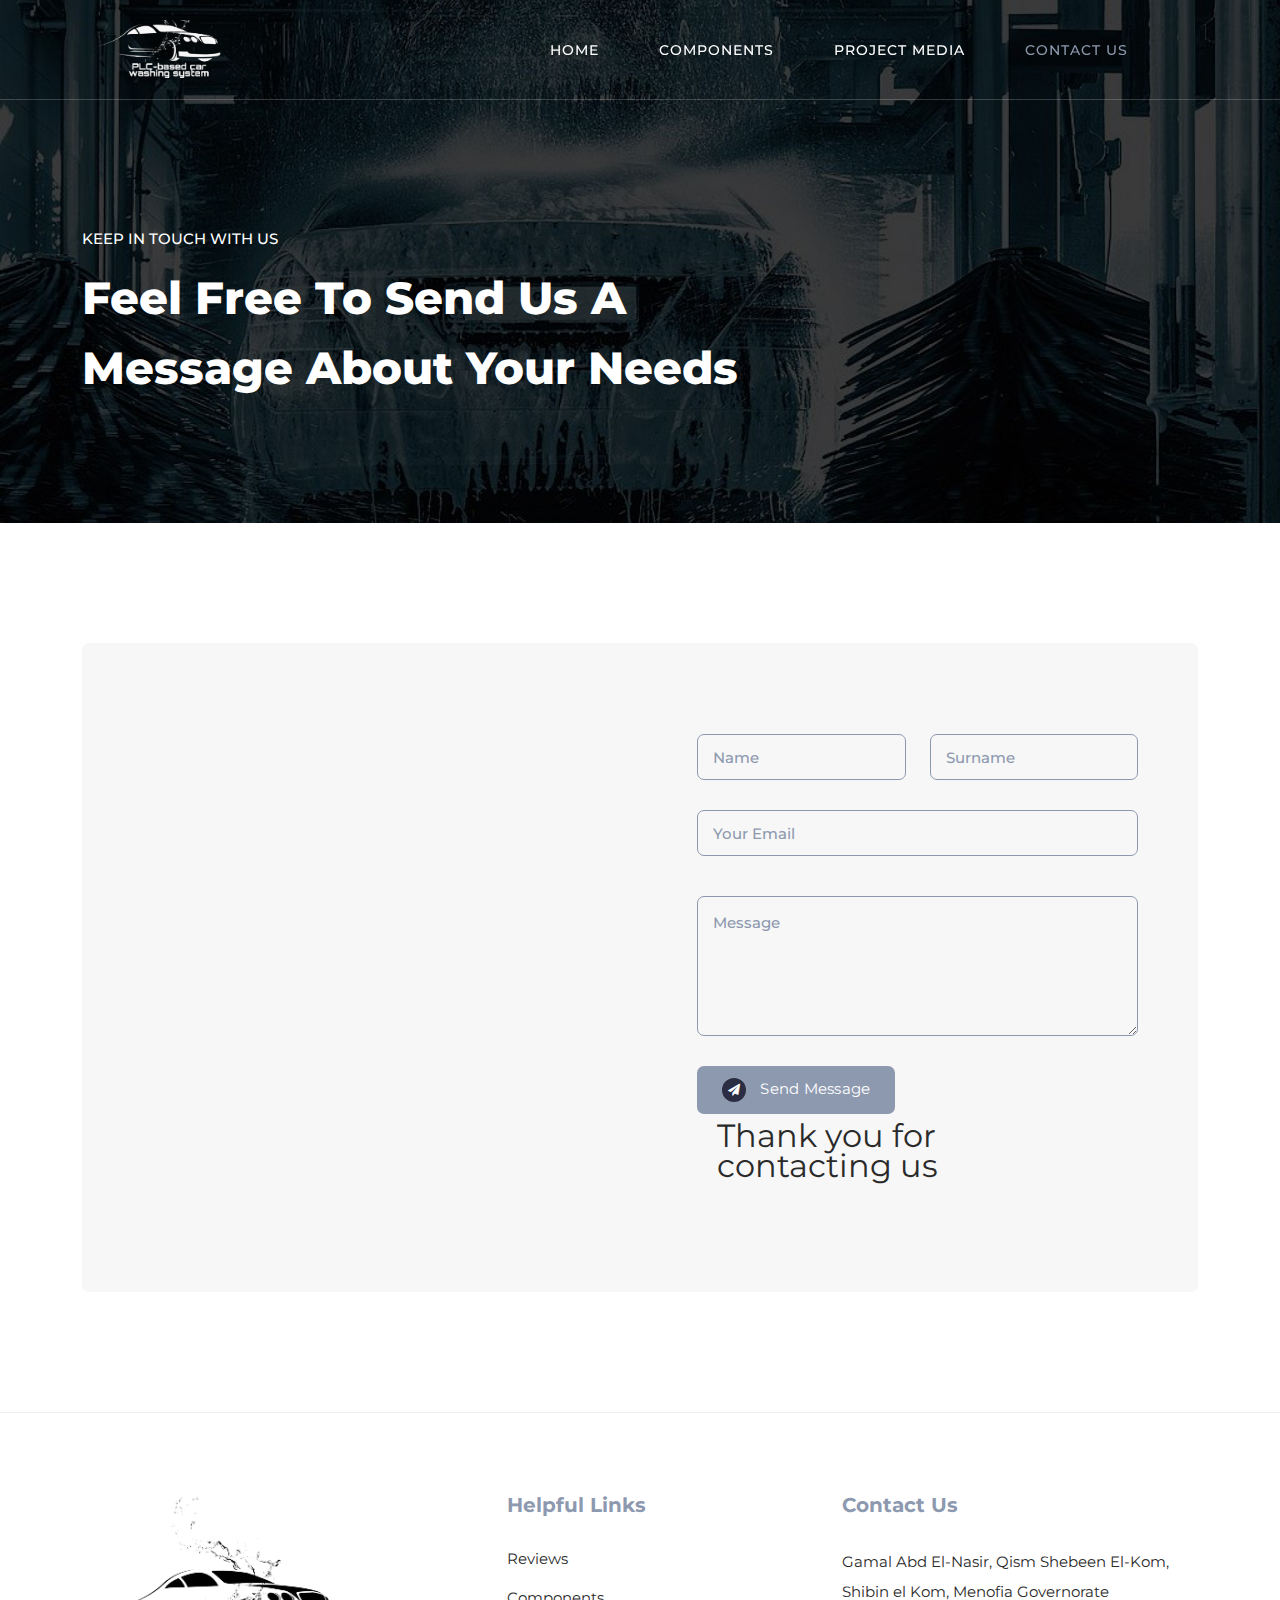
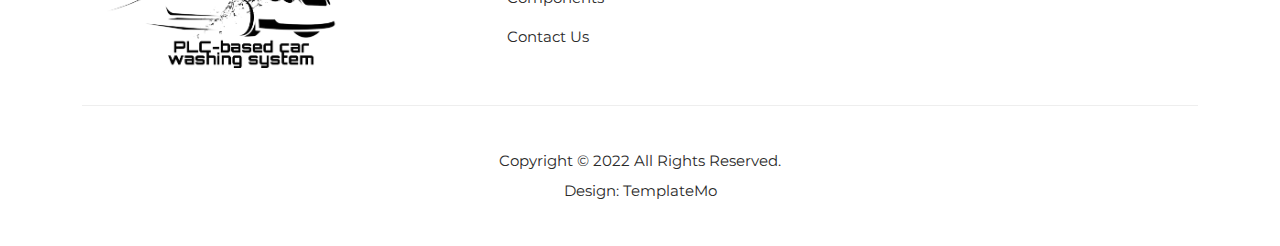
<file: success.html>
<!DOCTYPE html>
<html lang="en">

  <head>

    <meta charset="UTF-8">
    <meta name="viewport" content="width=device-width, initial-scale=1, shrink-to-fit=no">
    <meta name="description" content="">
    <meta name="author" content="">
    <link rel="preconnect" href="https://fonts.gstatic.com">
    <link href="https://fonts.googleapis.com/css2?family=Montserrat:wght@100;200;300;400;500;600;700;800;900&display=swap" rel="stylesheet">

    <title>PLC-based car washing system</title>

    <!-- Bootstrap core CSS -->
    <link href="vendor/bootstrap/css/bootstrap.min.css" rel="stylesheet">


    <!-- Additional CSS Files -->
    <link rel="stylesheet" href="assets/css/fontawesome.css">
    <link rel="stylesheet" href="assets/css/templatemo-plot-listing.css">
    <link rel="stylesheet" href="assets/css/animated.css">
    <link rel="stylesheet" href="assets/css/owl.css">
<!--

TemplateMo 564 Plot Listing

https://templatemo.com/tm-564-plot-listing

-->
  </head>

<body>

  <!-- ***** Preloader Start ***** -->
  <div id="js-preloader" class="js-preloader">
    <div class="preloader-inner">
      <span class="dot"></span>
      <div class="dots">
        <span></span>
        <span></span>
        <span></span>
      </div>
    </div>
  </div>
  <!-- ***** Preloader End ***** -->

  <!-- ***** Header Area Start ***** -->
  <header class="header-area header-sticky wow slideInDown" data-wow-duration="0.75s" data-wow-delay="0s">
    <div class="container">
      <div class="row">
        <div class="col-12">
          <nav class="main-nav">
            <!-- ***** Logo Start ***** -->
            <a href="index.html" class="logo">
            </a>
            <!-- ***** Logo End ***** -->
            <!-- ***** Menu Start ***** -->
            <ul class="nav">
              <li><a href="index.html">Home</a></li>
              <li><a href="components.html">Components</a></li>
              <li><a href="media.html">Project Media</a></li>
              <li><a href="contact.html" class="active">Contact Us</a></li> 
              <li></li> 
            </ul>        
            <a class='menu-trigger'>
                <span>Menu</span>
            </a>
            <!-- ***** Menu End ***** -->
          </nav>
        </div>
      </div>
    </div>
  </header>
  <!-- ***** Header Area End ***** -->

  <div class="page-heading">
    <div class="container">
      <div class="row">
        <div class="col-lg-8">
          <div class="top-text header-text">
            <h6>Keep in touch with us</h6>
            <h2>Feel free to send us a message about your needs</h2>
          </div>
        </div>
      </div>
    </div>
  </div>

  <div class="contact-page">
    <div class="container">
      <div class="row">
        <div class="col-lg-12">
          <div class="inner-content">
            <div class="row">
              <div class="col-lg-6">
                <div id="map">
                  <iframe src="https://www.google.com/maps/embed?pb=!1m18!1m12!1m3!1d3434.942478468459!2d31.008385315055552!3d30.579169181690922!2m3!1f0!2f0!3f0!3m2!1i1024!2i768!4f13.1!3m3!1m2!1s0x14f7d6b8781deee5%3A0x4a0f349e031d85e2!2sFaculty%20of%20Engineering%20Menoufia%20University!5e0!3m2!1sen!2sus!4v1657648334145!5m2!1sen!2sus" width="100%" height="650px" frameborder="0" style="border:0" allowfullscreen></iframe>
                </div>
              </div>
              <div class="col-lg-6 align-self-center">
                <form id="contact" action="https://formsubmit.co/744c55a859f61ff14d961e3e779aec68" method="POST">
                  <input type="text" name="_honey" style="display:none">
                  <input type="hidden" name="_captcha" value="false">
                  <input type="hidden" name="_next" value="https://plcbasedproject.github.io/CarWashingSystem/success.html#contact">

                  <div class="row">
                    <div class="col-lg-6">
                      <fieldset>
                        <input type="name" name="name" id="name" placeholder="Name" autocomplete="on" required>
                      </fieldset>
                    </div>
                    <div class="col-lg-6">
                      <fieldset>
                        <input type="surname" name="surname" id="surname" placeholder="Surname" autocomplete="on" required>
                      </fieldset>
                    </div>
                    <div class="col-lg-12">
                      <fieldset>
                        <input type="text" name="email" id="email" pattern="[^ @]*@[^ @]*" placeholder="Your Email" required="">
                      </fieldset>
                    </div>
                    <div class="col-lg-12">
                      <fieldset>
                        <textarea name="message" type="text" class="form-control" id="message" placeholder="Message" required=""></textarea>  
                      </fieldset>
                    </div>
                    <div class="col-lg-12">
                      <fieldset>
                        <button type="submit" id="form-submit" class="main-button"><i class="fa fa-paper-plane"></i> Send Message</button>
                      </fieldset>
                    </div>
                    <div class="col-lg-12">
                        <p id="thanks_message">Thank you for contacting us</p>
                      </div>
                  </div>
                </form>
              </div>
            </div>
          </div>
        </div>
      </div>
    </div>
  </div>

  <footer>
    <div class="container">
      <div class="row">
        <div class="col-lg-4">
          <div class="about">
            <div class="logo">
              <img src="assets/images/black-logo.png" alt="Plot Listing">
            </div>
          </div>
        </div>
        <div class="col-lg-4">
          <div class="helpful-links">
            <h4>Helpful Links</h4>
            <div class="row">
              <div class="col-lg-6 col-sm-6">
                <ul>
                  <li><a href="#">Reviews</a></li>
                  <li><a href="#">Components</a></li>
                  <li><a href="#">Contact Us</a></li>
                </ul>
              </div>
            </div>
          </div>
        </div>
        <div class="col-lg-4">
          <div class="contact-us">
            <h4>Contact Us</h4>
            <p>Gamal Abd El-Nasir, Qism Shebeen El-Kom, Shibin el Kom, Menofia Governorate</p>
            
          </div>
        </div>
        <div class="col-lg-12">
          <div class="sub-footer">
            <p>Copyright © 2022 All Rights Reserved.
            <br>
			Design: <a rel="nofollow" href="https://templatemo.com" title="CSS Templates">TemplateMo</a></p>
          </div>
        </div>
      </div>
    </div>
  </footer>

  <!-- Scripts -->
  <script src="vendor/jquery/jquery.min.js"></script>
  <script src="vendor/bootstrap/js/bootstrap.bundle.min.js"></script>
  <script src="assets/js/owl-carousel.js"></script>
  <script src="assets/js/animation.js"></script>
  <script src="assets/js/imagesloaded.js"></script>
  <script src="assets/js/custom.js"></script>

</body>

</html>
</file>
<file: assets/css/templatemo-plot-listing.css>
/*

TemplateMo 564 Plot Listing

https://templatemo.com/tm-564-plot-listing

*/

/* ---------------------------------------------
Table of contents
------------------------------------------------
01. font & reset css
02. reset
03. global styles
04. header
05. banner
06. features
07. testimonials
08. contact
09. footer
10. preloader
11. search
12. portfolio

--------------------------------------------- */
/* 
---------------------------------------------
font & reset css
--------------------------------------------- 
*/
@import url('https://fonts.googleapis.com/css2?family=Montserrat:wght@100;200;300;400;500;600;700;800;900&display=swap');
/* 
---------------------------------------------
reset
--------------------------------------------- 
*/
html, body, div, span, applet, object, iframe, h1, h2, h3, h4, h5, h6, p, blockquote, div
pre, a, abbr, acronym, address, big, cite, code, del, dfn, em, font, img, ins, kbd, q,
s, samp, small, strike, strong, sub, sup, tt, var, b, u, i, center, dl, dt, dd, ol, ul, li,
figure, header, nav, section, article, aside, footer, figcaption {
  margin: 0;
  padding: 0;
  border: 0;
  outline: 0;
}

/* clear fix */
.grid:after {
  content: '';
  display: block;
  clear: both;
}

/* ---- .grid-item ---- */

.grid-sizer,
.grid-item {
  width: 50%;
}

.grid-item {
  float: left;
}

.grid-item img {
  display: block;
  max-width: 100%;
}

.clearfix:after {
  content: ".";
  display: block;
  clear: both;
  visibility: hidden;
  line-height: 0;
  height: 0;
}

.clearfix {
  display: inline-block;
}

html[xmlns] .clearfix {
  display: block;
}

* html .clearfix {
  height: 1%;
}

ul, li {
  padding: 0;
  margin: 0;
  list-style: none;
}

header, nav, section, article, aside, footer, hgroup {
  display: block;
}

* {
  box-sizing: border-box;
}

html, body {
  font-family: 'Montserrat', sans-serif;
  font-weight: 400;
  background-color: #fff;
  -ms-text-size-adjust: 100%;
  -webkit-font-smoothing: antialiased;
  -moz-osx-font-smoothing: grayscale;
}

a {
  text-decoration: none !important;
}

h1, h2, h3, h4, h5, h6 {
  margin-top: 0px;
  margin-bottom: 0px;
}

ul {
  margin-bottom: 0px;
}

p {
  font-size: 15px;
  line-height: 30px;
  color: #2a2a2a;
}

img {
  margin-bottom: -3px;
  width: 100%;
  overflow: hidden;
}

/* 
---------------------------------------------
global styles
--------------------------------------------- 
*/
html,
body {
  background: #fff;
  font-family: 'Montserrat', sans-serif;
}

::selection {
  background: #03a4ed;
  color: #fff;
}

::-moz-selection {
  background: #03a4ed;
  color: #fff;
}

@media (max-width: 991px) {
  html, body {
    overflow-x: hidden;
  }
  .mobile-top-fix {
    margin-top: 30px;
    margin-bottom: 0px;
  }
  .mobile-bottom-fix {
    margin-bottom: 30px;
  }
  .mobile-bottom-fix-big {
    margin-bottom: 60px;
  }
}

.page-section {
  margin-top: 120px;
}

.section-heading h2 {
  font-size: 35px;
  margin-bottom: 25px;
  text-transform: capitalize;
  color: #2a2a2a;
  font-weight: 700;
  position: relative;
  z-index: 2;
  line-height: 44px;
}

.section-heading h6 {
  text-transform: uppercase;
  font-size: 15px;
  font-weight: 500;
  color: #8d99af;
}

.main-white-button a {
  display: inline-block;
  background-color: #fff;
  font-size: 15px;
  font-weight: 400;
  color: #2a2a2a;
  text-transform: capitalize;
  padding: 12px 25px;
  border-radius: 7px;
  letter-spacing: 0.25px;
  transition: all .3s;
}

.main-white-button a i {
  margin-right: 10px;
  width: 22px;
  height: 22px;
  background-color: #8d99af;
  color: #fff;
  border-radius: 50%;
  display: inline-block;
  text-align: center;
  font-size: 12px;
  line-height: 22px;
}

.main-white-button a:hover {
  background-color: #8d99af;
  color: #fff;
}

/* 
---------------------------------------------
header
--------------------------------------------- 
*/

.background-header {
  background-color: #fff!important;
  height: 80px!important;
  position: fixed!important;
  top: 0px;
  left: 0px;
  right: 0px;
  box-shadow: 0px 0px 10px rgba(0,0,0,0.15)!important;
}

.background-header .logo,
.background-header .main-nav .nav li a {
  color: #1e1e1e!important;
}

.background-header .main-nav .nav li:hover a {
  color: #8d99af!important;
}

.background-header .nav li a.active {
  color: #8d99af!important;
}

.header-area {
  background-color: transparent;
  border-bottom: 1px solid rgba(250,250,250,0.2);
  position: fixed;
  top: 0px;
  left: 0px;
  right: 0px;
  z-index: 100;
  height: 100px;
  -webkit-transition: all .5s ease 0s;
  -moz-transition: all .5s ease 0s;
  -o-transition: all .5s ease 0s;
  transition: all .5s ease 0s;
}

.header-area .main-nav {
  min-height: 80px;
  background: transparent;
}

.header-area .main-nav a.logo {
  background-image: url(../images/white-logo.png);
  background-size: contain;
  width: 166px;
  height: 58px;
  display: inline-block;
  margin-top: 20px;
}

.background-header .main-nav a.logo {
  background-image: url(../images/nav-black-logo.png);
  background-size: contain;
  width: 164px;
  height: 58px;
  display: inline-block;
  margin-top: 10px;
}

.background-header .main-nav .nav {
  margin-top: 20px !important;
}

.header-area .main-nav .nav {
  float: right;
  margin-top: 30px;
  margin-right: 0px;
  background-color: transparent;
  -webkit-transition: all 0.3s ease 0s;
  -moz-transition: all 0.3s ease 0s;
  -o-transition: all 0.3s ease 0s;
  transition: all 0.3s ease 0s;
  position: relative;
  z-index: 999;
}

.header-area .main-nav .nav li {
  padding-left: 30px;
  padding-right: 30px;
}

.header-area .main-nav .nav li:last-child {
  padding-right: 0px;
  padding-left: 40px;
}

.header-area .main-nav .nav li:last-child a ,
.background-header .main-nav .nav li:last-child a {
  color: #2a2a2a !important;
  text-transform: capitalize;
  padding: 0px 20px;
  font-weight: 400;
}

.header-area .main-nav .nav li:last-child a i,
.background-header .main-nav .nav li:last-child a i {
  font-size: 12px!important;
  font-weight: 400 !important;
}

.background-header .main-nav .nav li:last-child .main-white-button a {
  background-color: #8d99af;
  color: #fff !important;
}

.background-header .main-nav .nav li:last-child .main-white-button a i {
  background-color: #fff;
  color: #8d99af;
}

.header-area .main-nav .nav li:last-child a:hover,
.header-area .main-nav .nav li:last-child a.active {
  color: #fff !important;
}

.header-area .main-nav .nav li a {
  display: block;
  font-weight: 500;
  font-size: 14px;
  color: #fff;
  text-transform: uppercase;
  -webkit-transition: all 0.3s ease 0s;
  -moz-transition: all 0.3s ease 0s;
  -o-transition: all 0.3s ease 0s;
  transition: all 0.3s ease 0s;
  height: 40px;
  line-height: 40px;
  border: transparent;
  letter-spacing: 1px;
}

.header-area .main-nav .nav li:hover a,
.header-area .main-nav .nav li a.active {
  color: #8d99af!important;
}

.background-header .main-nav .nav li:hover a,
.background-header .main-nav .nav li a.active {
  color: #8d99af!important;
  opacity: 1;
}

.header-area .main-nav .nav li:last-child a:hover ,
.background-header .main-nav .nav li:last-child a:hover {
  background-color: #8d99af;
}

.header-area .main-nav .nav li.has-sub {
  position: relative;
  padding-right: 15px;
}

.header-area .main-nav .nav li.has-sub:after {
  font-family: FontAwesome;
  content: "\f107";
  font-size: 12px;
  color: #fff;
  position: absolute;
  right: 5px;
  top: 12px;
}

.background-header .main-nav .nav li.has-sub:after {
  color: #1e1e1e;
}

.header-area .main-nav .nav li.has-sub ul.sub-menu {
  position: absolute;
  width: 200px;
  box-shadow: 0 2px 28px 0 rgba(0, 0, 0, 0.06);
  overflow: hidden;
  top: 40px;
  opacity: 0;
  transition: all .3s;
  transform: translateY(+2em);
  visibility: hidden;
  z-index: -1;
}

.header-area .main-nav .nav li.has-sub ul.sub-menu li {
  margin-left: 0px;
  padding-left: 0px;
  padding-right: 0px;
}

.header-area .main-nav .nav li.has-sub ul.sub-menu li a {
  opacity: 1;
  display: block;
  background: #f7f7f7;
  color: #2a2a2a!important;
  padding-left: 20px;
  height: 40px;
  line-height: 40px;
  -webkit-transition: all 0.3s ease 0s;
  -moz-transition: all 0.3s ease 0s;
  -o-transition: all 0.3s ease 0s;
  transition: all 0.3s ease 0s;
  position: relative;
  font-size: 13px;
  font-weight: 400;
  border-bottom: 1px solid #eee;
}

.header-area .main-nav .nav li.has-sub ul li a:hover {
  background: #fff;
  color: #f5a425!important;
  padding-left: 25px;
}

.header-area .main-nav .nav li.has-sub ul li a:hover:before {
  width: 3px;
}

.header-area .main-nav .nav li.has-sub:hover ul.sub-menu {
  visibility: visible;
  opacity: 1;
  z-index: 1;
  transform: translateY(0%);
  transition-delay: 0s, 0s, 0.3s;
}

.header-area .main-nav .menu-trigger {
  cursor: pointer;
  display: block;
  position: absolute;
  top: 33px;
  width: 32px;
  height: 40px;
  text-indent: -9999em;
  z-index: 99;
  right: 40px;
  display: none;
}

.background-header .main-nav .menu-trigger {
  top: 23px;
}

.header-area .main-nav .menu-trigger span,
.header-area .main-nav .menu-trigger span:before,
.header-area .main-nav .menu-trigger span:after {
  -moz-transition: all 0.4s;
  -o-transition: all 0.4s;
  -webkit-transition: all 0.4s;
  transition: all 0.4s;
  background-color: #1e1e1e;
  display: block;
  position: absolute;
  width: 30px;
  height: 2px;
  left: 0;
}

.background-header .main-nav .menu-trigger span,
.background-header .main-nav .menu-trigger span:before,
.background-header .main-nav .menu-trigger span:after {
  background-color: #1e1e1e;
}

.header-area .main-nav .menu-trigger span:before,
.header-area .main-nav .menu-trigger span:after {
  -moz-transition: all 0.4s;
  -o-transition: all 0.4s;
  -webkit-transition: all 0.4s;
  transition: all 0.4s;
  background-color: #1e1e1e;
  display: block;
  position: absolute;
  width: 30px;
  height: 2px;
  left: 0;
  width: 75%;
}

.background-header .main-nav .menu-trigger span:before,
.background-header .main-nav .menu-trigger span:after {
  background-color: #1e1e1e;
}

.header-area .main-nav .menu-trigger span:before,
.header-area .main-nav .menu-trigger span:after {
  content: "";
}

.header-area .main-nav .menu-trigger span {
  top: 16px;
}

.header-area .main-nav .menu-trigger span:before {
  -moz-transform-origin: 33% 100%;
  -ms-transform-origin: 33% 100%;
  -webkit-transform-origin: 33% 100%;
  transform-origin: 33% 100%;
  top: -10px;
  z-index: 10;
}

.header-area .main-nav .menu-trigger span:after {
  -moz-transform-origin: 33% 0;
  -ms-transform-origin: 33% 0;
  -webkit-transform-origin: 33% 0;
  transform-origin: 33% 0;
  top: 10px;
}

.header-area .main-nav .menu-trigger.active span,
.header-area .main-nav .menu-trigger.active span:before,
.header-area .main-nav .menu-trigger.active span:after {
  background-color: transparent;
  width: 100%;
}

.header-area .main-nav .menu-trigger.active span:before {
  -moz-transform: translateY(6px) translateX(1px) rotate(45deg);
  -ms-transform: translateY(6px) translateX(1px) rotate(45deg);
  -webkit-transform: translateY(6px) translateX(1px) rotate(45deg);
  transform: translateY(6px) translateX(1px) rotate(45deg);
  background-color: #1e1e1e;
}

.background-header .main-nav .menu-trigger.active span:before {
  background-color: #1e1e1e;
}

.header-area .main-nav .menu-trigger.active span:after {
  -moz-transform: translateY(-6px) translateX(1px) rotate(-45deg);
  -ms-transform: translateY(-6px) translateX(1px) rotate(-45deg);
  -webkit-transform: translateY(-6px) translateX(1px) rotate(-45deg);
  transform: translateY(-6px) translateX(1px) rotate(-45deg);
  background-color: #1e1e1e;
}

.background-header .main-nav .menu-trigger.active span:after {
  background-color: #1e1e1e;
}

.header-area.header-sticky {
  min-height: 80px;
}

.header-area .nav {
  margin-top: 30px;
}

.header-area.header-sticky .nav li a.active {
  color: #8d99af;
}

@media (max-width: 1200px) {
  .header-area .main-nav .nav li {
    padding-left: 12px;
    padding-right: 12px;
  }
  .header-area .main-nav:before {
    display: none;
  }
}

@media (max-width: 992px) {
  .header-area .main-nav .nav li:last-child  ,
  .background-header .main-nav .nav li:last-child {
    display: none;
  }
  .header-area .main-nav .nav li:nth-child(6),
  .background-header .main-nav .nav li:nth-child(6) {
    padding-right: 0px;
  }
}

@media (max-width: 767px) {
  .background-header .main-nav .nav {
    margin-top: 80px !important;
  }
  .header-area .main-nav .logo {
    color: #1e1e1e;
  }
  .header-area.header-sticky .nav li a:hover,
  .header-area.header-sticky .nav li a.active {
    color: #8d99af!important;
    opacity: 1;
  }
  .header-area.header-sticky .nav li.search-icon a {
    width: 100%;
  }
  .header-area {
    background-color: #fff;
    padding: 0px 15px;
    height: 100px;
    box-shadow: none;
    text-align: center;
  }
  .header-area .container {
    padding: 0px;
  }
  .header-area .logo {
    margin-left: 30px;
  }
  .header-area .menu-trigger {
    display: block !important;
  }
  .header-area .main-nav {
    overflow: hidden;
  }
  .header-area .main-nav .nav {
    float: none;
    width: 100%;
    display: none;
    -webkit-transition: all 0s ease 0s;
    -moz-transition: all 0s ease 0s;
    -o-transition: all 0s ease 0s;
    transition: all 0s ease 0s;
    margin-left: 0px;
  }
  .background-header .nav {
    margin-top: 80px;
  }
  .header-area .main-nav .nav li:first-child {
    border-top: 1px solid #eee;
  }
  .header-area.header-sticky .nav {
    margin-top: 100px;
  }
  .header-area .main-nav .nav li {
    width: 100%;
    background: #fff;
    border-bottom: 1px solid #e7e7e7;
    padding-left: 0px !important;
    padding-right: 0px !important;
  }
  .header-area .main-nav .nav li a {
    height: 50px !important;
    line-height: 50px !important;
    padding: 0px !important;
    border: none !important;
    background: #f7f7f7 !important;
    color: #191a20 !important;
  }
  .header-area .main-nav .nav li a:hover {
    background: #eee !important;
    color: #8d99af!important;
  }
  .header-area .main-nav .nav li.has-sub ul.sub-menu {
    position: relative;
    visibility: inherit;
    opacity: 1;
    z-index: 1;
    transform: translateY(0%);
    top: 0px;
    width: 100%;
    box-shadow: none;
    height: 0px;
    transition: all 0s;
  }
  .header-area .main-nav .nav li.submenu ul li a {
    font-size: 12px;
    font-weight: 400;
  }
  .header-area .main-nav .nav li.submenu ul li a:hover:before {
    width: 0px;
  }
  .header-area .main-nav .nav li.has-sub ul.sub-menu {
    height: auto;
  }
  .header-area .main-nav .nav li.has-sub:after {
    color: #3B566E;
    right: 30px;
    font-size: 14px;
    top: 15px;
  }
  .header-area .main-nav .nav li.submenu:hover ul, .header-area .main-nav .nav li.submenu:focus ul {
    height: 0px;
  }
}

@media (min-width: 767px) {
  .header-area .main-nav .nav {
    display: flex !important;
  }
}



/* 
---------------------------------------------
Banner Style
--------------------------------------------- 
*/

.bg-overlay {
  background-color: rgba(22,34,57,0.85);
}

.main-banner {
  background-repeat: no-repeat;
  background-position: center center;
  background-size: cover;
  background-image: url(../images/banner-bg.jpg);
  backdrop-filter: blur(5px);
  padding: 290px 0px 180px 0px;
  position: relative;
  overflow: hidden;
}

.main-banner .top-text {
  text-align: center;
}

.main-banner .top-text h5 {
  color: #fff;
  font-size: 15px;
  font-weight: 500;
  text-transform: uppercase;
}

.main-banner .top-text h2 {
  color: #fff;
  font-size: 45px;
  font-weight: 800;
  text-transform: capitalize;
  margin-top: 15px;
  margin-bottom: 45px;
}

.main-banner ul.categories {
  width: 100%;
  margin-top: 60px;
  text-align: center;
}

.main-banner ul.categories li {
  display: inline-block;
  text-align: center;
  width: 18%;
}

.main-banner ul.categories li a {
  color: #fff;
  text-align: center;
  font-size: 15px;
  margin-top: 15px;
}

.main-banner ul.categories li .icon {
  display: block;
  margin: 0 auto 12px auto;
  width: 66px;
  height: 66px;
  border-radius: 50%;
  text-align: center;
  line-height: 62px;
  color: #8d99af;
  background-color: #fff;
  transition: all .5s;
}

.main-banner ul.categories li a:hover .icon {
  background-color: #2b2d42;
}

.main-banner ul.categories li .icon img {
  max-width: 27px;
}

form#search-form {
  background-color: #fff;
  padding: 0px 0px 0px 30px;
  width: 100%;
  border-radius: 7px;
  display: inline-block;
  text-align: center;
}

form#search-form select,
form#search-form input {
  width: 100%;
  height: 36px;
  background-color: transparent;
  border: none;
  color: #2a2a2a;
  font-size: 15px;
  outline: none;
}

.form-select:focus {
  box-shadow: none;
}

form#search-form input.searchText {
  border-left: 1px solid #8d99af;
  border-right: 1px solid #8d99af;
  padding: 0px 30px;
}

form#search-form input::placeholder {
  color: #2a2a2a;
  font-size: 15px;
}

form#search-form button {
  width: 100%;
  height: 100%;
  background-color: #8d99af;
  border: none;
  padding: 15px;
  color: #fff;
  font-size: 15px;
  border-top-right-radius: 7px;
  border-bottom-right-radius: 7px;
}

form#search-form button i {
  width: 40px;
  height: 40px;
  background-color: #fff;
  border-radius: 50%;
  color: #8d99af;
  display: inline-block;
  text-align: center;
  line-height: 38px;
  margin-right: 10px;
}



/*
---------------------------------------
Popular Categories
---------------------------------------
*/

.popular-categories {
  margin-top: 120px;
}

.popular-categories .section-heading {
  text-align: center;
  margin-bottom: 80px;
}

.popular-categories .naccs {
  position: relative;
  background-color: #2b2d42;
  border-radius: 7px;
}

.popular-categories .icon {
  display: inline-block;
  width: 66px;
  height: 66px;
  border-radius: 50%;
  text-align: center;
  line-height: 62px;
  color: #8d99af;
  background-color: #fff;
  margin-right: 15px;
}

.popular-categories .icon img {
  max-width: 27px;
}

.popular-categories .naccs .menu div.first-thumb {
  border-top-left-radius: 7px;
}

.popular-categories .naccs .menu div.last-thumb {
  margin-bottom: 0px;
  border-bottom-left-radius: 7px;
}

.popular-categories .naccs .menu div {
  color: #fff;
  font-size: 15px;
  background-color: #8d99af;
  margin-bottom: 1px;
  height: 126px;
  text-align: left;
  padding: 0px 15px;
  line-height: 126px;
  cursor: pointer;
  position: relative;
  transition: 1s all cubic-bezier(0.075, 0.82, 0.165, 1);
}

.popular-categories .naccs .menu div.active,
.popular-categories .naccs .menu div.active .thumb {
  background-color: #2b2d42;
}

.popular-categories ul.nacc {
  position: relative;
  min-height: 100%;
  list-style: none;
  margin: 0;
  padding: 0;
  transition: 0.5s all cubic-bezier(0.075, 0.82, 0.165, 1);
}

.popular-categories ul.nacc li {
  opacity: 0;
  transform: translateX(-50px);
  position: absolute;
  list-style: none;
  transition: 1s all cubic-bezier(0.075, 0.82, 0.165, 1);
}

.popular-categories ul.nacc li.active {
  transition-delay: 0.3s;
  position: relative;
  z-index: 2;
  opacity: 1;
  transform: translateX(0px);
}

.popular-categories ul.nacc li {
  width: 100%;
}

.popular-categories .nacc .thumb .left-text {
  margin-left: 30px;
}

.popular-categories .nacc .thumb .left-text h4 {
  color: #fff;
  font-size: 20px;
  font-weight: 700;
  line-height: 35px;
  margin-bottom: 30px;
}

.popular-categories .nacc .thumb .left-text p {
  color: #fff;
  margin-bottom: 30px;
}

.popular-categories .nacc .thumb .right-image {
  padding: 60px;
  display: inline-flex;
} 

.popular-categories .nacc .thumb img {
  border-radius: 7px;
}

.popular-categories .nacc .thumb .left-text .main-white-button a{
  width: 100%;
  text-align: center;
}



/*
---------------------------------------------
Recent Listing 
---------------------------------------------
*/

.recent-listing {
  margin-top: 120px;
  padding-top: 120px;
  margin-bottom: 120px;
  border-top: 1px solid #eee;
}

.recent-listing .section-heading {
  text-align: center;
  margin-bottom: 80px;
}

.recent-listing .item .listing-item {
  display: inline-flex;
  background-color: #f7f7f7;
  border-radius: 7px;
  width: 100%;
  position: relative;
  margin-bottom: 30px;
}

.recent-listing .item .left-image {
  float: left;
  overflow: hidden;
  border-top-left-radius: 7px;
  border-bottom-left-radius: 7px;
}

.recent-listing .item .left-image img {
  overflow: hidden;
  border-top-left-radius: 7px;
  border-bottom-left-radius: 7px;
}

.recent-listing .item .right-content {
  display: inline-block;
  padding: 60px;
}

.recent-listing .item .right-content ul.rate {
  position: absolute;
  right: 60px;
  top: 60px;
}

.recent-listing .item .right-content ul.rate li {
  display: inline-block;
}

.recent-listing .item .right-content ul.rate li:last-child {
  margin-left: 10px;
}

.recent-listing .item .right-content h4 {
  font-size: 20px;
  color: #2a2a2a;
  font-weight: 700;
  margin-bottom: 20px;
}

.recent-listing .item .right-content h6 {
  font-size: 15px;
  font-weight: 500;
  color: #8d99af;
}

.recent-listing .item .right-content span.price {
  color: #2a2a2a;
  font-size: 15px;
  margin-top: 30px;
  display: block;
  margin-bottom: 15px;
}

.recent-listing .item .right-content span.price .icon {
  width: 30px;
  height: 30px;
  background-color: #8d99af;
  border-radius: 50%;
  text-align: center;
  line-height: 28px;
  display: inline-block;
  margin-right: 10px;
}

.recent-listing .item .right-content span.price .icon img {
  max-width: 16px;
  text-align: center;
  display: inline-block;
}

.recent-listing .item .right-content span.details {
  display: block;
  margin-bottom: 30px;
  font-size: 15px;
  color: #8d99af;
}

.recent-listing .item .right-content span.details em {
  font-style: normal;
  color: #2a2a2a;
}

.recent-listing .item .right-content ul.info li {
  display: inline-block;
  margin-bottom: 15px;
  margin-right: 30px;
  width: 100%;
}

.recent-listing .item .right-content ul.info li:last-child {
  margin-bottom: 0px;
}

.recent-listing .item .right-content ul.info li img {
  max-width: 30px;
  margin-right: 15px;
  display: inline;
}

.recent-listing .item .right-content .main-white-button {
  position: absolute;
  right: 60px;
  bottom: 60px;
}

.recent-listing .owl-dots {
  margin-top: 15px;
  text-align: center;
}

.recent-listing .owl-dots .owl-dot {
  width: 10px;
  height: 10px;
  background-color: #8d99af;
  border-radius: 50%;
  margin: 0px 5px;
  transition: all .3s;
}

.recent-listing .owl-dots .active {
  width: 14px;
  height: 14px;
}



/*
---------------------------------------------
Footer
---------------------------------------------
*/

footer {
  border-top: 1px solid #eee;
  padding-top: 80px;
}

footer h4 {
  font-size: 20px;
  font-weight: 700;
  color: #8d99af;
  margin-bottom: 30px;
}

footer p,
footer a {
  color: #2a2a2a;
}

footer .logo img {
  max-width: 300px;
}

footer .helpful-links {
  margin: 0px 45px;
}

footer .helpful-links ul li {
  display: block;
  margin-bottom: 15px;
}

footer .helpful-links ul li a {
  font-size: 15px;
  transition: all .3s;
}

footer .helpful-links ul li a:hover {
  color: #8d99af;
  border-bottom: 1px solid #8d99af;
}

footer .contact-us p {
  margin-bottom: 25px;
}

footer .contact-us a {
  transition: all .3s;
}

footer .contact-us a:hover {
  color: #8d99af;
  border-bottom: 1px solid #8d99af;
}

footer .sub-footer {
  text-align: center;
  margin-top: 40px;
  padding: 40px 0px;
  border-top: 1px solid #eee;
}



/* 
---------------------------------------------
contact
--------------------------------------------- 
*/

.contact-page {
  margin: 120px 0px;
}

.contact-page .inner-content {
  background-color: #f7f7f7;
  border-radius: 7px;
  overflow: hidden;
}

.contact-page .inner-content #map {
  margin-bottom: -8px;
  overflow: hidden;
  border-top-left-radius: 7px;
  border-bottom-left-radius: 7px;
}

form#contact {
  position: relative;
  margin: 0px 60px 0px 45px;
}

form#contact input {
  width: 100%;
  height: 46px;
  border-radius: 7px;
  background-color: transparent;
  border: 1px solid #8d99af;
  outline: none;
  font-size: 15px;
  font-weight: 300;
  color: #8d99af;
  padding: 0px 15px;
  margin-bottom: 30px;
}

form#contact ul li {
  display: inline-block;
  margin-right: 30px;
}

form#contact ul li:last-child {
  margin-right: 0px;
}

form#contact input[type=checkbox] {
  display: inline-block;
  width: 15px;
  min-width: 15px;
  height: 15px;
  background-color: transparent;
  border: 1px solid #8d99af;
  outline: none;
  cursor: pointer;
}

form#contact span {
  color: #8d99af;
  font-size: 14px;
  font-weight: 500;
  margin-left: 8px;
}

form#contact input::placeholder {
  color: #8d99af;
  font-weight: 500;
}

form#contact textarea {
  margin-top: 10px;
  width: 100%;
  min-width: 100%;
  max-width: 100%;
  max-height: 180px;
  min-height: 140px;
  height: 140px;
  border-radius: 7px;
  background-color: transparent;
  border: 1px solid #8d99af;
  outline: none;
  font-size: 15px;
  font-weight: 300;
  color: #8d99af;
  padding: 15px;
  margin-bottom: 30px;
}

form#contact textarea::placeholder {
  color: #8d99af;
  font-weight: 500;
}

form#contact button {
  margin-bottom: -15px;
  display: inline-block;
  background-color: #8d99af;
  font-size: 15px;
  font-weight: 400;
  color: #fff;
  text-transform: capitalize;
  padding: 12px 25px;
  border-radius: 7px;
  letter-spacing: 0.25px;
  border: none;
  outline: none;
  transition: all .3s;
}

form#contact button i {
  margin-right: 10px;
  width: 24px;
  height: 24px;
  background-color: #2b2d42;
  color: #fff;
  border-radius: 50%;
  display: inline-block;
  text-align: center;
  font-size: 12px;
  line-height: 24px;
}

form#contact button:hover {
  background-color: #2b2d42;
  color: #fff;
}

#thanks_message{
  margin: 20px;
  font-size: xx-large;
}


/* 
---------------------------------------------
Page Heading
--------------------------------------------- 
*/

.page-heading {
  background-repeat: no-repeat;
  background-position: center center;
  background-size: cover;
  background-image: url(../images/banner-bg.jpg);
  padding: 230px 0px 120px 0px;
  position: relative;
  overflow: hidden;
}

.page-heading .top-text {
  text-align: left;
}

.page-heading .top-text h6 {
  color: #fff;
  font-size: 15px;
  font-weight: 500;
  text-transform: uppercase;
}

.page-heading .top-text h2 {
  color: #fff;
  line-height: 70px;
  font-size: 45px;
  font-weight: 800;
  text-transform: capitalize;
  margin-top: 15px;
}



/*
---------------------------------------
Category Post
---------------------------------------
*/

.category-post {
  overflow: hidden;
  margin-top: 0px;
  margin-bottom: 120px;
}

.category-post .naccs {
  position: relative;
  border-radius: 7px;
}

.category-post .icon {
  display: inline-block;
  width: 66px;
  height: 66px;
  border-radius: 50%;
  text-align: center;
  line-height: 62px;
  color: #8d99af;
  background-color: #fff;
  margin-right: 15px;
  float: left;
}

.category-post .naccs .menu div h4 {
  position: absolute;
  left: 81px;
  top: 50%;
  color: #fff;
  transform: translateY(-50%);
  font-size: 15px;
  font-weight: 400;
  width: 100%;
  display: inline;
}

.category-post .icon img {
  max-width: 27px;
}

.category-post .naccs .menu div.first-thumb  {
  border-bottom-left-radius: 7px;
}

.category-post .naccs .menu div.last-thumb {
  margin-bottom: 0px;
  border-bottom-right-radius: 7px;
}

.category-post .naccs .menu div {
  color: #fff;
  margin: 0px;
  width: 33.33%;
  font-size: 10px;
  background-color: #8d99af;
  height: 132px;
  line-height: 132px;
  display: inline-block;
  float: left;
  text-align: left;
  cursor: pointer;
  position: relative;
  transition: 1s all cubic-bezier(0.075, 0.82, 0.165, 1);
}

.category-post .naccs .menu div .thumb {
  padding: 30px 0px;
  margin-left: 25px;
  margin-right: 25px;
}

.category-post .naccs .menu div.active,
.category-post .naccs .menu div.active .thumb {
  background-color: #2b2d42;
}

.category-post ul.nacc {
  position: relative;
  min-height: 100%;
  list-style: none;
  margin: 0;
  padding: 0;
  transition: 0.5s all cubic-bezier(0.075, 0.82, 0.165, 1);
}

.category-post ul.nacc li {
  opacity: 0;
  transform: translateX(-50px);
  position: absolute;
  list-style: none;
  transition: 1s all cubic-bezier(0.075, 0.82, 0.165, 1);
}

.category-post ul.nacc li.active {
  transition-delay: 0.3s;
  position: relative;
  z-index: 2;
  opacity: 1;
  transform: translateX(0px);
  margin-top: 70px
}

.category-post ul.nacc li {
  width: 100%;
}

.category-post .nacc .thumb h4 {
  color: #2a2a2a;
  font-size: 20px;
  font-weight: 700;
  line-height: 35px;
  margin-bottom: 25px;
}

.category-post .nacc .thumb .main-white-button {
  text-align: right;
  margin-top: 40px;
}

.category-post .nacc .thumb .main-white-button a {
  background-color: #8d99af;
  color: #fff;
}

.category-post .nacc .thumb .main-white-button a i {
  background-color: #fff;
  color: #8d99af;
}

.category-post .top-content {
  margin-top: 80px;
  padding-bottom: 60px;
  border-bottom: 1px solid #eee;
  margin-bottom: 60px;
}

.category-post .description {
  padding-bottom: 60px;
  border-bottom: 1px solid #eee;
  margin-bottom: 60px;
}

.category-post .general-info p {
  margin-bottom: 30px;
}

.category-post .top-content .top-icon {
  background-color: #2b2d42;
  width: 250px;
  height: 132px;
  border-radius: 7px;
  position: relative;
  padding: 30px;
  display: inline-block;
}

.category-post .top-content .top-icon h4 {
  position: absolute;
  left: 30px;
  top: 50%;
  color: #fff;
  transform: translateY(-50%);
  font-size: 15px;
  font-weight: 400;
  width: 100%;
  display: inline;
}

.category-post .top-content .top-icon .icon {
  display: inline-block;
  width: 66px;
  height: 66px;
  border-radius: 50%;
  text-align: center;
  line-height: 62px;
  color: #8d99af;
  background-color: #fff;
  margin-right: 15px;
  float: left;
  left: 0;
}

.category-post .nacc .thumb .text-icon img {
  max-width: 30px;
  margin-right: 10px;
}

.category-post .nacc .thumb span.list-item {
  font-size: 15px;
  color: #8d99af;
  font-weight: 500;
  line-height: 30px;
}


.gallery-image{
  width: 200px;
  max-height: 250px;
}


/* 
---------------------------------------------
Listing Page
--------------------------------------------- 
*/


.listing-page {
  margin-top: 120px;
  margin-bottom: 120px;
}

.listing-page .section-heading {
  text-align: center;
  margin-bottom: 80px;
}

.listing-page .naccs {
  position: relative;
}

.listing-page .icon {
  display: inline-block;
  width: 66px;
  height: 66px;
  border-radius: 50%;
  text-align: center;
  line-height: 62px;
  color: #8d99af;
  background-color: #fff;
  margin-right: 15px;
}

.listing-page .icon img {
  max-width: 27px;
}

.listing-page .naccs .menu div.first-thumb {
  border-radius: 7px;
}

.listing-page .naccs .menu div.last-thumb {
  margin-bottom: 0px;
  border-radius: 7px;
}

.listing-page .naccs .menu div {
  color: #fff;
  font-size: 15px;
  border-radius: 7px;
  background-color: #8d99af;
  margin-bottom: 30px;
  height: 126px;
  text-align: left;
  padding: 0px 15px;
  line-height: 126px;
  cursor: pointer;
  position: relative;
  transition: 1s all cubic-bezier(0.075, 0.82, 0.165, 1);
}

.listing-page .naccs .menu div.active,
.listing-page .naccs .menu div.active .thumb {
  background-color: #2b2d42;
}

.listing-page ul.nacc {
  height: auto !important;
  position: relative;
  min-height: 100%;
  list-style: none;
  margin: 0;
  padding: 0;
  transition: 1s all cubic-bezier(0.075, 0.82, 0.165, 1);
}

.listing-page ul.nacc li {
  display: none;
  opacity: 0;
  transform: translateY(-50px);
  position: absolute;
  list-style: none;
  transition: 1s all cubic-bezier(0.075, 0.82, 0.165, 1);
}

.listing-page ul.nacc li.active {
  display: block;
  transition-delay: 0s;
  position: relative;
  z-index: 2;
  opacity: 1;
  transform: translateY(0px);
}

.listing-page ul.nacc li {
  width: 100%;
}

.listing-page .item .listing-item {
  display: inline-flex;
  background-color: #f7f7f7;
  border-radius: 7px;
  width: 100%;
  position: relative;
  margin-bottom: 30px;
}

.listing-page .item .left-image {
  float: left;
  overflow: hidden;
  border-top-left-radius: 7px;
  border-bottom-left-radius: 7px;
  position: relative;
  z-index: 1;
}

.listing-page .item .left-image .hover-content .main-white-button a i {
  font-size: 12px;
  width: 23px;
  height: 23px;
  line-height: 23px;
}

.listing-page .item .left-image .hover-content {
  position: absolute;
  left: 50%;
  top: 50%;
  transform: translate(-50%,-50%);
  z-index: 11;
  transition: all .5s;
  opacity: 0;
  visibility: hidden;
}

.listing-page .item .listing-item:hover .left-image .hover-content {
  opacity: 1;
  visibility: visible;
}

.listing-page .item .left-image img {
  overflow: hidden;
  border-top-left-radius: 7px;
  border-bottom-left-radius: 7px;
}

.listing-page .item .right-content {
  display: inline-block;
  padding: 45px;
}

.listing-page .item .right-content h4 {
  font-size: 20px;
  color: #2a2a2a;
  font-weight: 700;
  margin-bottom: 20px;
}

.listing-page .item .right-content h6 {
  font-size: 15px;
  font-weight: 500;
  color: #8d99af;
}

.listing-page .item .right-content span.price {
  color: #2a2a2a;
  font-size: 15px;
  margin-top: 30px;
  display: block;
  margin-bottom: 15px;
}

.listing-page .item .right-content span.price .icon {
  width: 30px;
  height: 30px;
  background-color: #8d99af;
  border-radius: 50%;
  text-align: center;
  line-height: 28px;
  display: inline-block;
  margin-right: 10px;
}

.listing-page .item .right-content span.price .icon img {
  max-width: 16px;
  text-align: center;
  display: inline-block;
}

.listing-page .item .right-content span.details {
  display: block;
  margin-bottom: 30px;
  font-size: 15px;
  color: #8d99af;
}

.listing-page .item .right-content span.details em {
  font-style: normal;
  color: #2a2a2a;
}

.listing-page .item .right-content span.info {
  line-height: 30px;
}

.listing-page .item .right-content span.info img {
  max-width: 30px;
  margin-right: 15px;
  display: inline;
}

.listing-page .owl-dots {
  margin-top: 15px;
  text-align: center;
}

.listing-page .owl-dots .owl-dot {
  width: 10px;
  height: 10px;
  background-color: #8d99af;
  border-radius: 50%;
  margin: 0px 5px;
  transition: all .3s;
}

.listing-page .owl-dots .active {
  width: 14px;
  height: 14px;
}

#description {
  margin-bottom: 100px;
}


/* 
---------------------------------------------
Pre Loader
--------------------------------------------- 
*/

.js-preloader {
    position: fixed;
    top: 0;
    left: 0;
    right: 0;
    bottom: 0;
    background-color: #fff;
    display: -webkit-box;
    display: flex;
    -webkit-box-align: center;
    align-items: center;
    -webkit-box-pack: center;
    justify-content: center;
    opacity: 1;
    visibility: visible;
    z-index: 9999;
    -webkit-transition: opacity 0.25s ease;
    transition: opacity 0.25s ease;
}

.js-preloader.loaded {
    opacity: 0;
    visibility: hidden;
    pointer-events: none;
}

@-webkit-keyframes dot {
    50% {
        -webkit-transform: translateX(96px);
        transform: translateX(96px);
    }
}

@keyframes dot {
    50% {
        -webkit-transform: translateX(96px);
        transform: translateX(96px);
    }
}

@-webkit-keyframes dots {
    50% {
        -webkit-transform: translateX(-31px);
        transform: translateX(-31px);
    }
}

@keyframes dots {
    50% {
        -webkit-transform: translateX(-31px);
        transform: translateX(-31px);
    }
}

.preloader-inner {
    position: relative;
    width: 142px;
    height: 40px;
    background: #fff;
}

.preloader-inner .dot {
    position: absolute;
    width: 16px;
    height: 16px;
    top: 12px;
    left: 15px;
    background: #8d99af;
    border-radius: 50%;
    -webkit-transform: translateX(0);
    transform: translateX(0);
    -webkit-animation: dot 2.8s infinite;
    animation: dot 2.8s infinite;
}

.preloader-inner .dots {
    -webkit-transform: translateX(0);
    transform: translateX(0);
    margin-top: 12px;
    margin-left: 31px;
    -webkit-animation: dots 2.8s infinite;
    animation: dots 2.8s infinite;
}

.preloader-inner .dots span {
    display: block;
    float: left;
    width: 16px;
    height: 16px;
    margin-left: 16px;
    background: #8d99af;
    border-radius: 50%;
}


/* 
---------------------------------------------
responsive
--------------------------------------------- 
*/

@media (max-width: 1200px) {
  .popular-categories .icon {
    margin-left: 50%;
    transform: translateX(-33px);
    text-align: center;
    display: inline-block;
  }
  .category-post .naccs .menu div.active .thumb {
    position: relative;
  }
  .category-post .icon {
    position: absolute;
    left: 50%;
    transform: translateX(15px);
  }
  .category-post .top-content .top-icon h4 { 
    left: 86px;
  }
  form#search-form {
    padding: 30px;
  }
  .popular-categories .naccs .menu .thumb,
  .category-post .naccs .menu div h4 {
    color: transparent;
  }
  .recent-listing .item .right-content,
  .listing-page .item .right-content {
    padding: 30px;
    position: relative;
  }
  .recent-listing .item .right-content h4,
  .listing-page .item .right-content h4 {
    margin-bottom: 10px;
  }
  .recent-listing .item .right-content .main-white-button,
  .listing-page .item .right-content .main-white-button {
    left: 30px;
    bottom: -30px;
  }
  .recent-listing .item .right-content span.price,
  .listing-page .item .right-content span.price {
    margin-top: 15px;
  }
  .recent-listing .item .right-content ul.rate,
  .listing-page .item .right-content ul.rate {
    left: 30px;
    top: -5px;
  }
  .recent-listing .item .right-content span.details,
  .listing-page .item .right-content span.details {
    margin-bottom: 15px;
  }
}

@media (max-width: 992px) {
  form#search-form select,
  form#search-form input {
    border: 1px solid #8d99af;
    border-radius: 7px;
    margin-bottom: 15px;
  }
  form#search-form button {
    border-radius: 7px;
  }
  .listing-page .naccs .menu {
    margin-bottom: 30px;
  }
  .popular-categories .nacc .thumb .left-text {
    margin: 30px;
  }
  .popular-categories .nacc .thumb .right-image {
    padding: 0px;
    margin: 0px 30px 30px 30px;
    display: block;
  }
  .popular-categories .naccs .menu div.first-thumb {
    border-top-right-radius: 7px;
  }
  .popular-categories .naccs .menu div.last-thumb {
    border-bottom-left-radius: 0px;
  }
  .recent-listing .item .left-image,
  .listing-page .item .left-image {
    float: none;
    width: 100%;
  }
  .category-post .top-content .top-icon .icon {
    left: 45%;
  }
  .recent-listing .item .left-image,
  .listing-page .item .left-image {
    border-bottom-left-radius: 0px;
    border-top-right-radius: 7px;
  }
  .recent-listing .item .listing-item,
  .listing-page .item .listing-item {
    display: inline-block;
  }
  .recent-listing .item .right-content ul.rate,
  .listing-page .item .right-content ul.rate {
    top: 20px;
  }
  .recent-listing .item .right-content .main-white-button,
  .listing-page .item .right-content .main-white-button {
    position: relative;
    left: 0px;
    bottom: 0px;
    margin-top: 30px;
  }
  .recent-listing .item .right-content h4 {
    margin-top: 20px;
  }
  footer {
    text-align: center;
  }
  footer .about,
  footer .helpful-links {
    margin-bottom: 45px;
  }
  .category-post .icon {
    transform: translateX(0px);
  }
  .category-post .top-content .top-icon,
  .category-post .nacc .thumb .main-white-button a {
    text-align: center;
    width: 100%;
  }
  .category-post .nacc .thumb .main-white-button  {
    margin-top: 30px;
  }
  .category-post .top-content .top-icon .icon {
    margin-left: -60px;
  }
  .category-post .top-content .top-icon h4 {
    left: 86px;
  }
  .description .text-icon {
    margin-top: 30px;
  }
  form#contact {
    margin-top: 45px;
    margin-bottom: 55px;
  }
}

@media (max-width: 767px) {
  .main-banner ul.categories li a {
    color: transparent;
  }
  .header-area .main-nav a.logo {
    background-image: url(../images/nav-black-logo.png);
    background-size: contain;
    float: left;
  }
  .header-area .logo {
    margin-left: 0px;
  }
  .header-area .main-nav .menu-trigger {
    right: 15px;
  }
  .category-post .icon {
    transform: translateX(-22px);
  }
}
</file>
